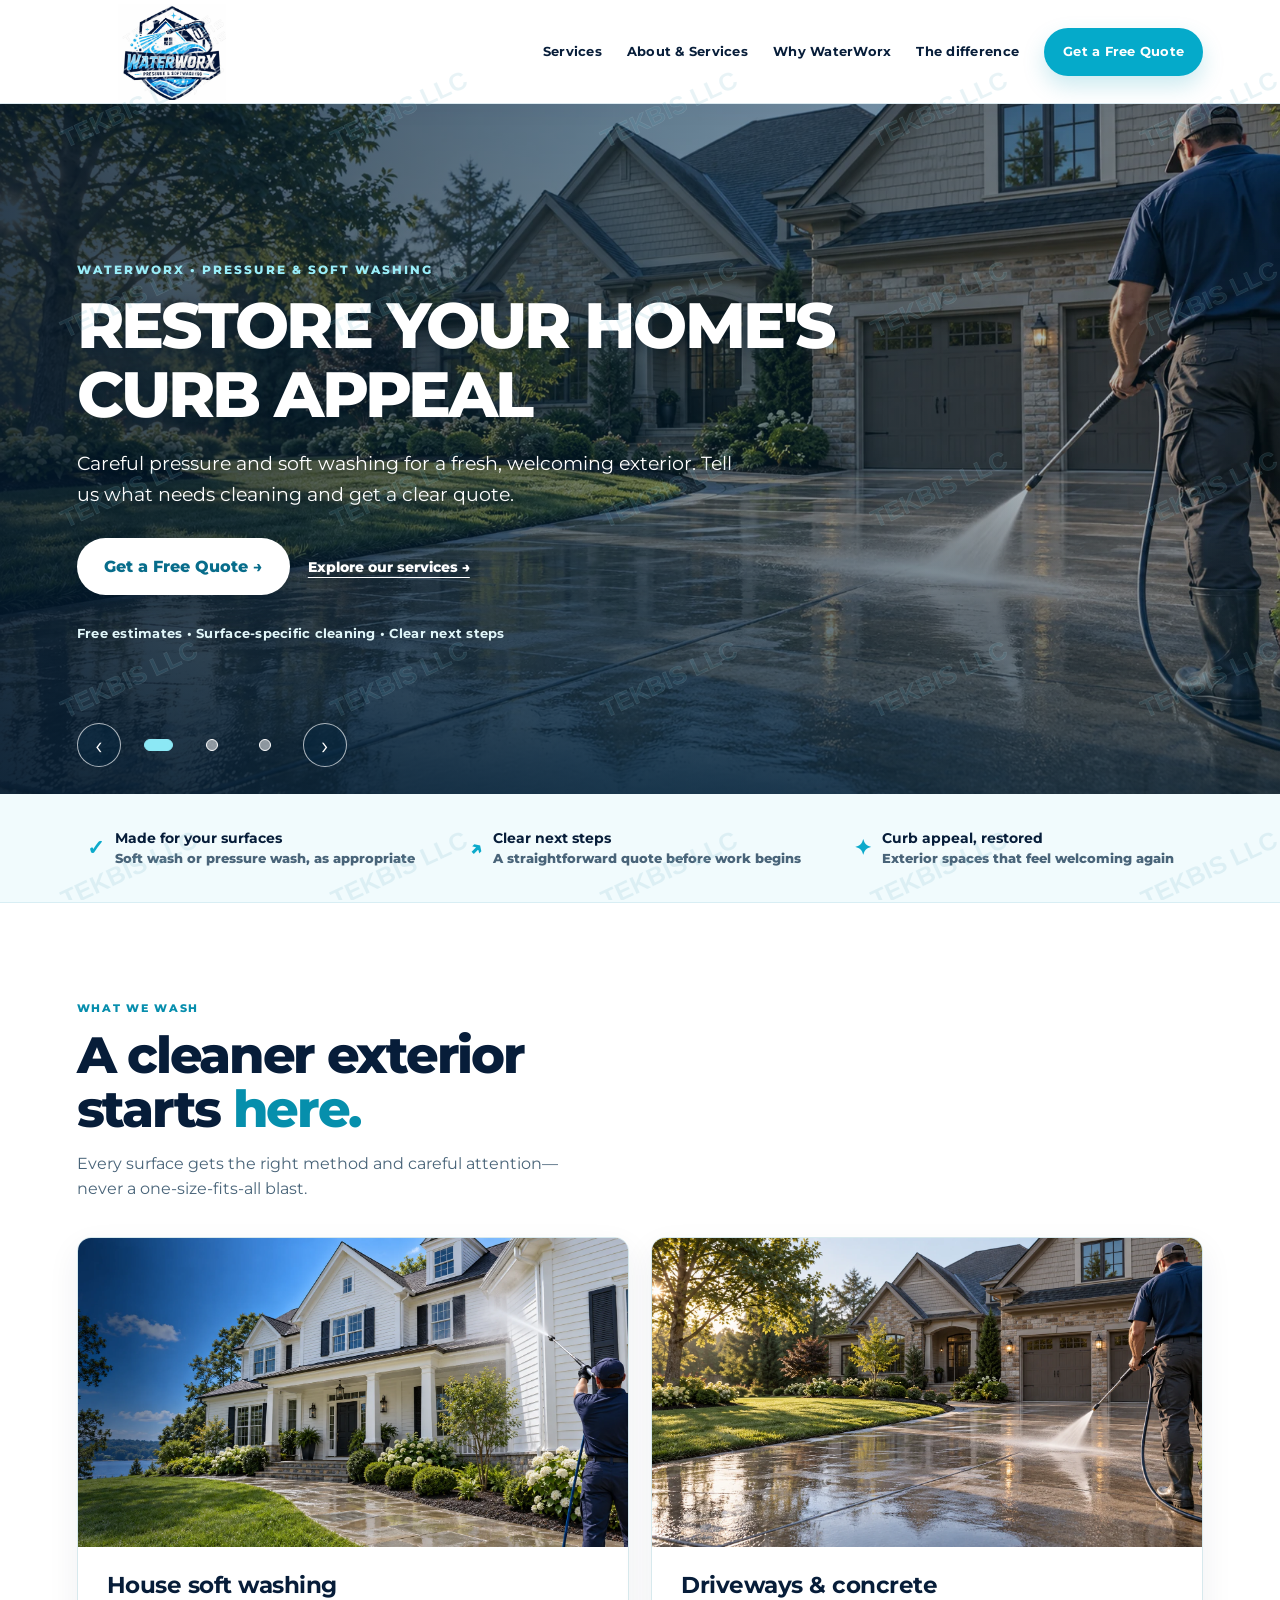
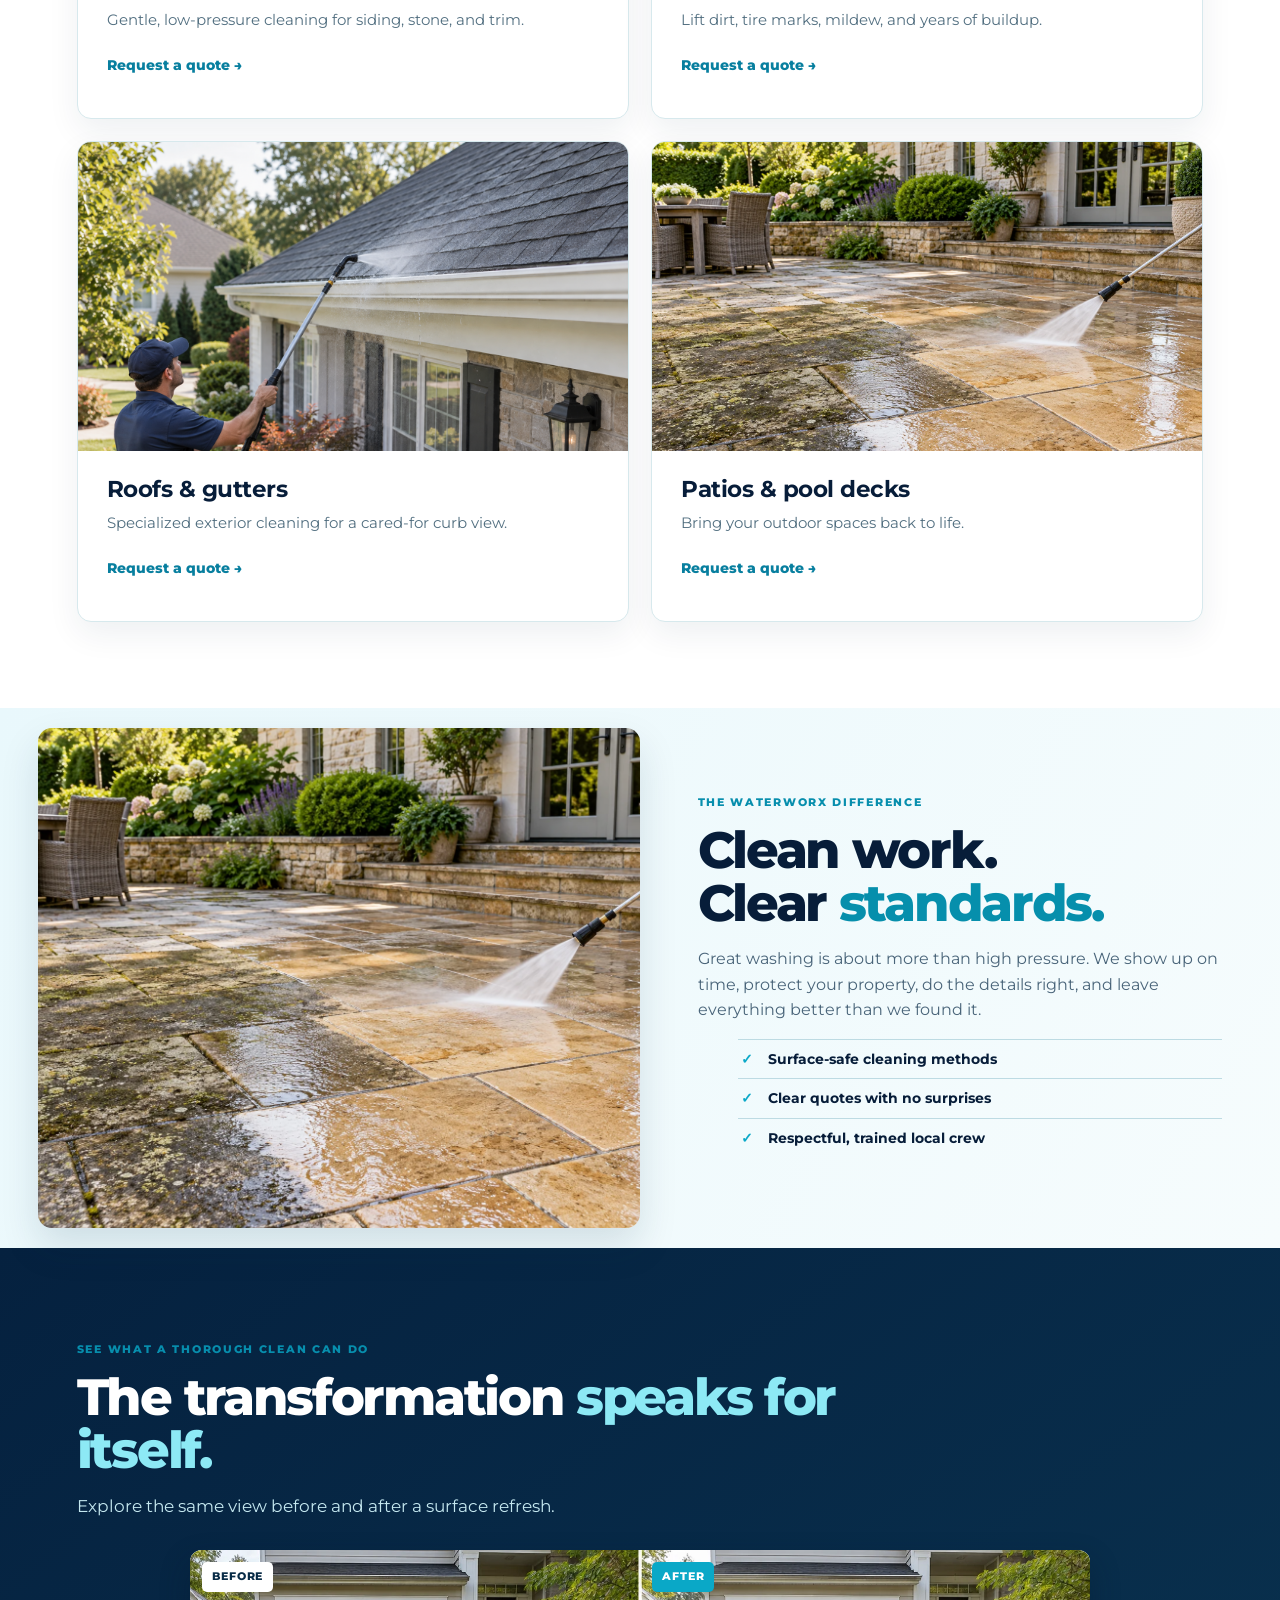
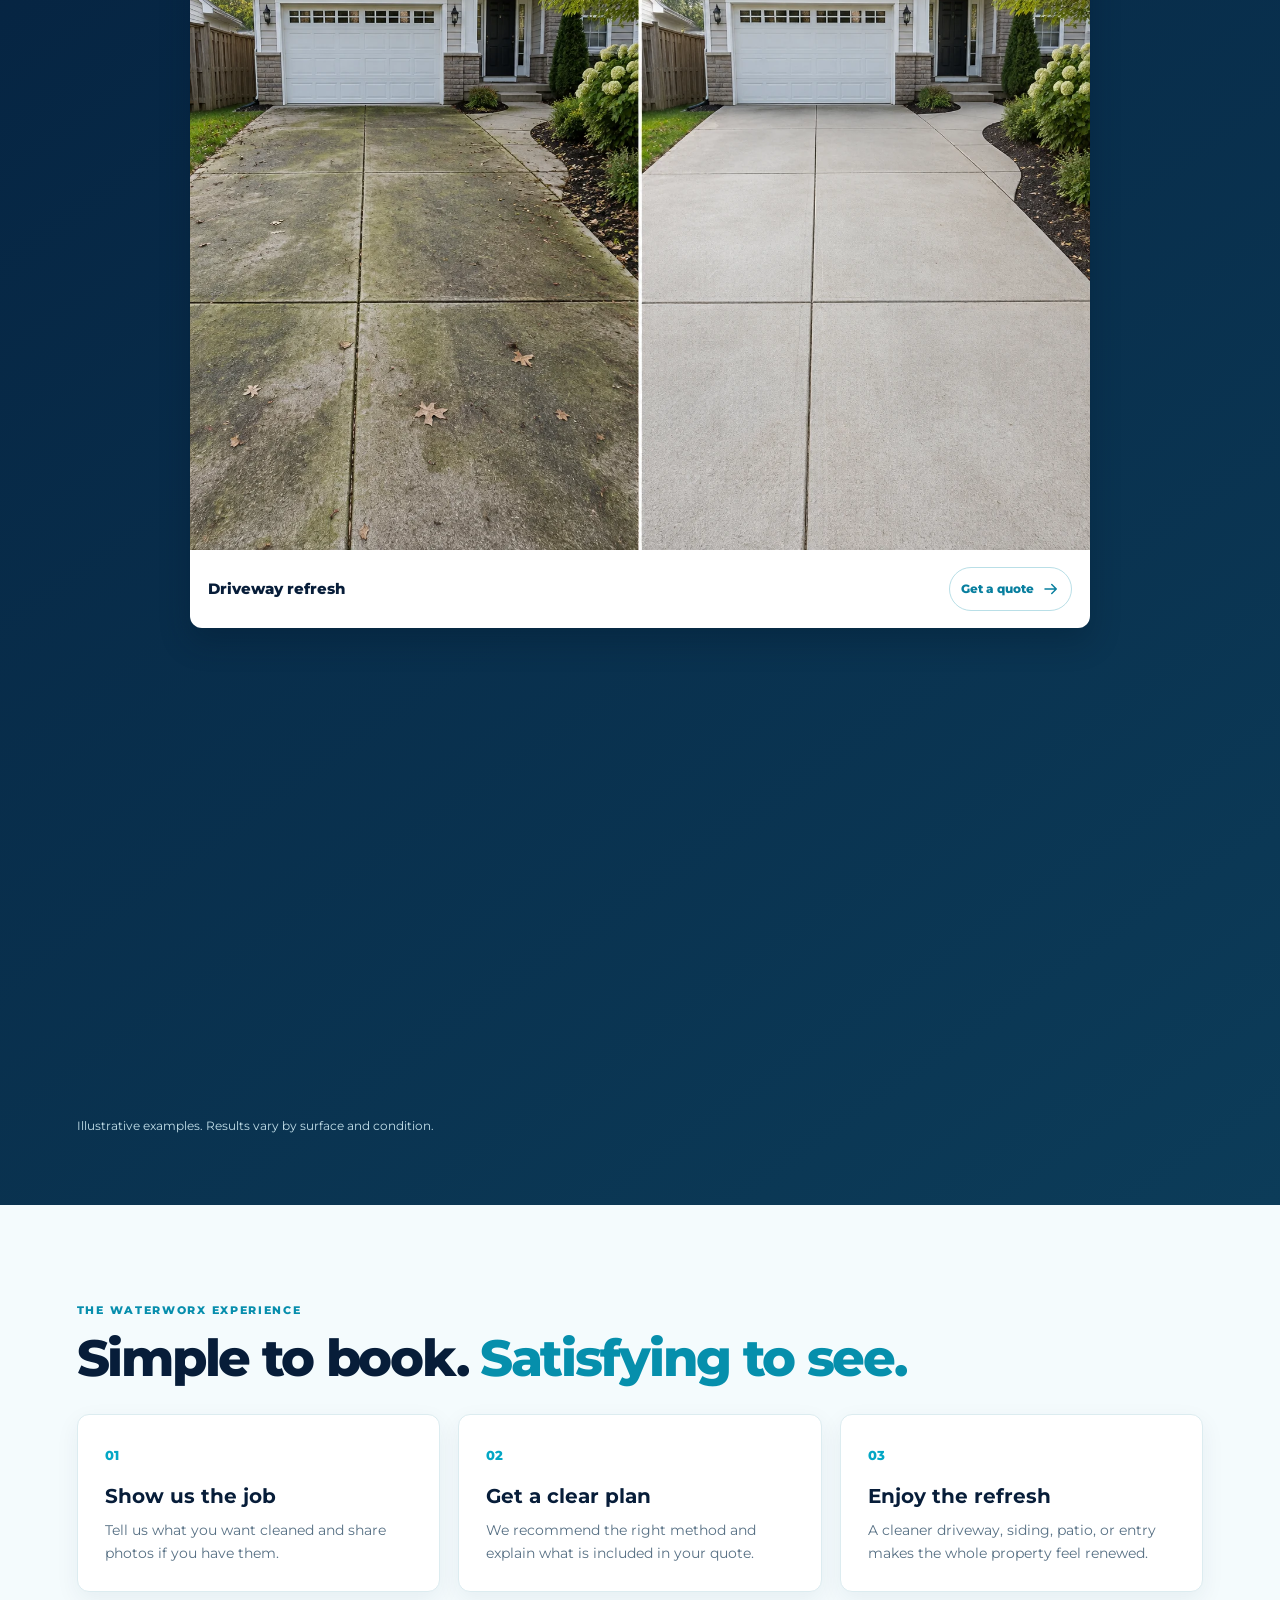
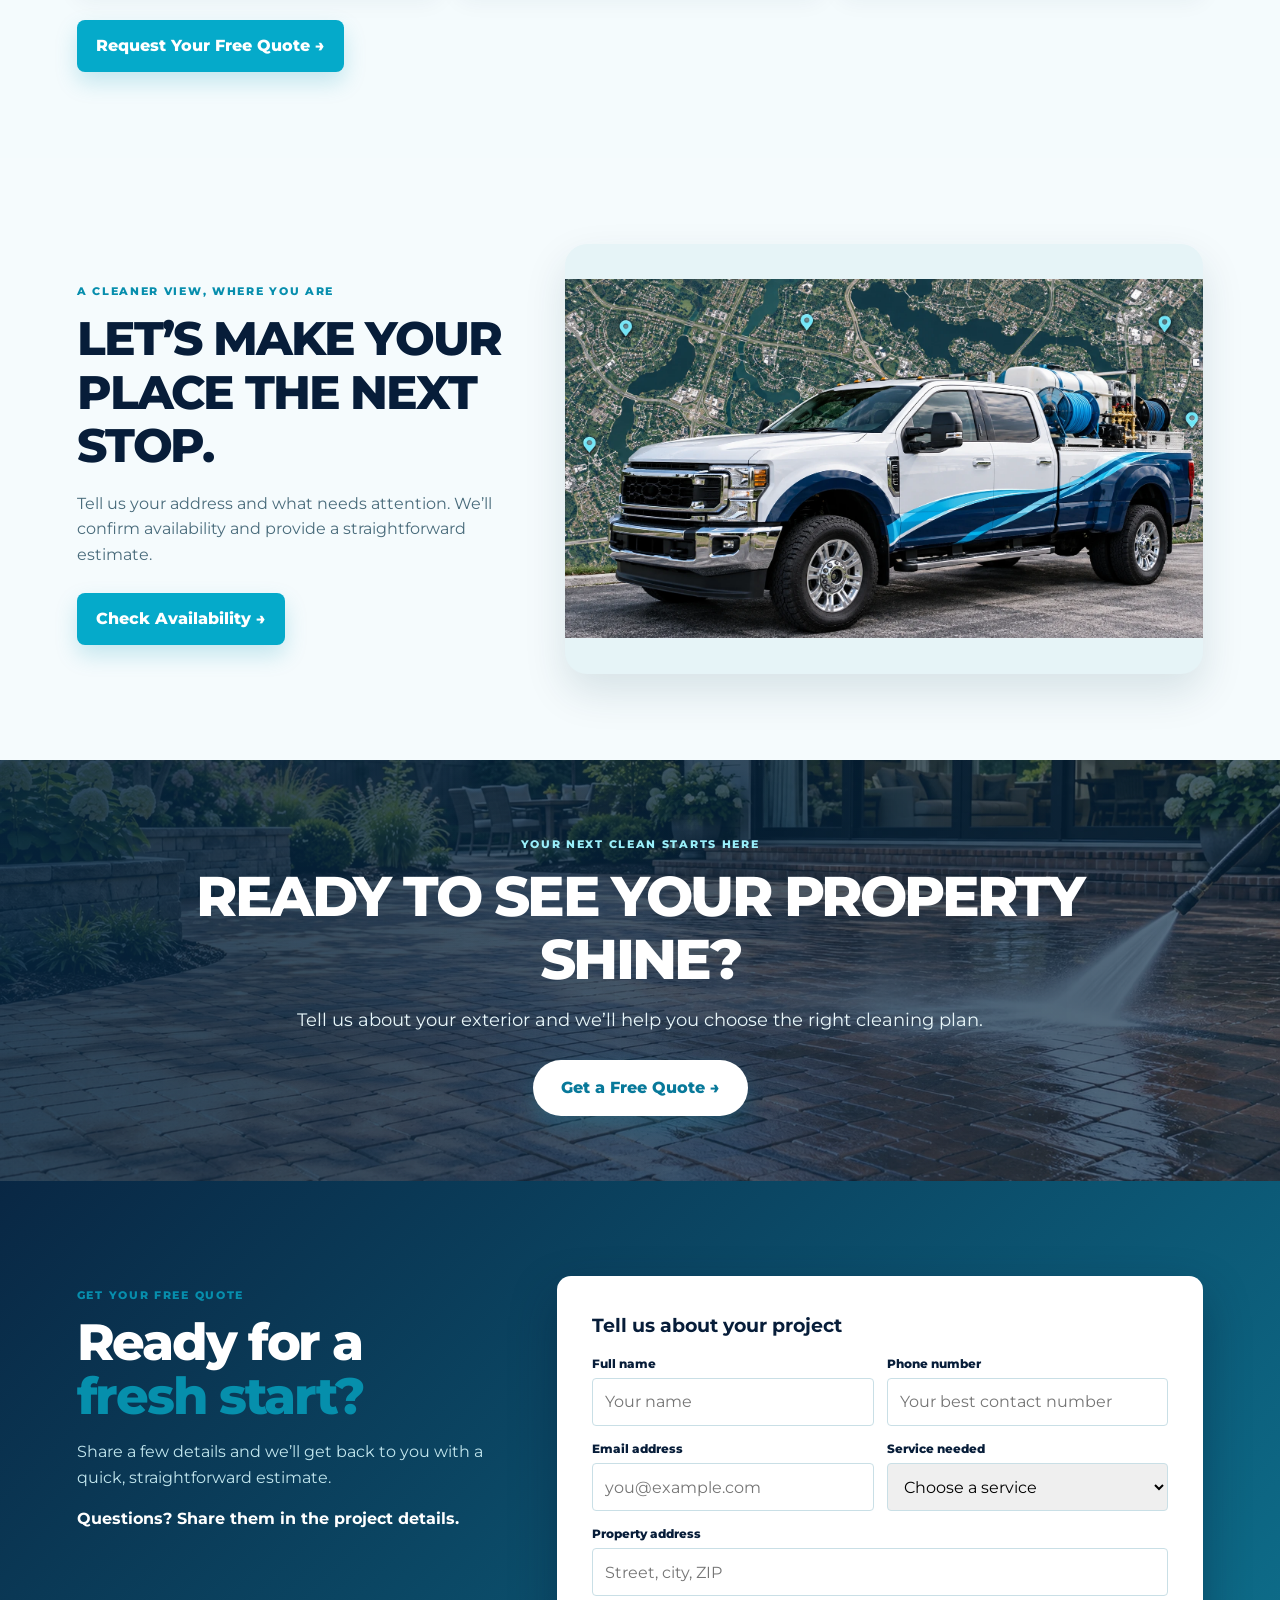
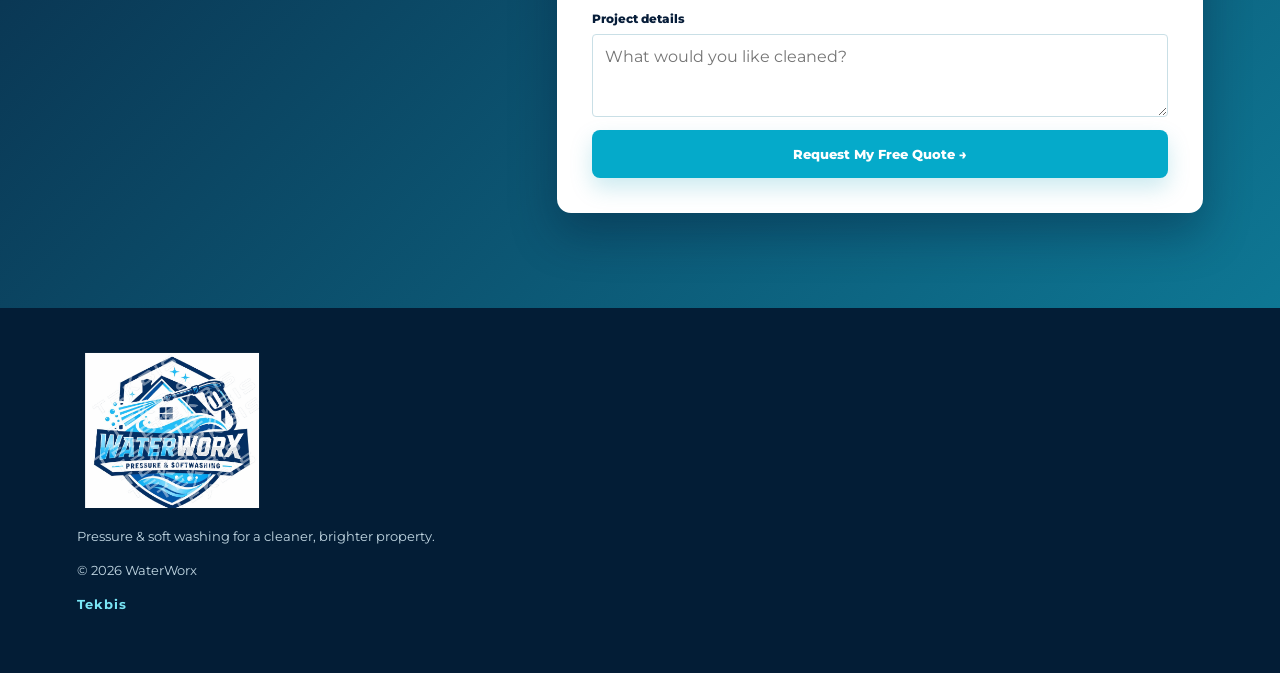
<file: index.html>
<!doctype html>
<html lang="en"><head><meta charset="utf-8"><meta name="viewport" content="width=device-width,initial-scale=1"><title>WaterWorx | Pressure &amp; Soft Washing</title><link rel="stylesheet" href="style.css"><link rel="stylesheet" href="comparison.css"><link rel="stylesheet" href="service-photos.css"><link rel="stylesheet" href="mobile.css"><link rel="icon" type="image/svg+xml" href="data:image/svg+xml,%3Csvg%20xmlns='http://www.w3.org/2000/svg'%20viewBox='0%200%2032%2032'%3E%3Crect%20width='32'%20height='32'%20rx='6'%20fill='%23061b3b'/%3E%3Ctext%20x='3'%20y='24'%20fill='%2320c6e4'%20font-family='Arial'%20font-weight='bold'%20font-size='23'%3EW%3C/text%3E%3C/svg%3E"><link rel="stylesheet" href="refresh.css"><link rel="stylesheet" href="slider-refresh.css"></head><body><nav><img src="waterworx-logo.jpeg" alt="WaterWorx Pressure &amp; Soft Washing" loading="eager" width="1327" height="1186"><button class="menu" type="button" aria-label="Open navigation" aria-expanded="false" aria-controls="site-nav">☰</button><div class="links" id="site-nav"><a href="#services">Services</a><a href="services.html">About &amp; Services</a><a href="#about">Why WaterWorx</a><a href="#results">The difference</a><a class="navbtn" href="#book">Get a Free Quote</a></div></nav><main><section class="hero hero-slider"><div class="hero-slides" aria-hidden="true"><div class="hero-slide active" style='background-image:url("hero-driveway.webp")'></div><div class="hero-slide" style='background-image:url("hero-house.webp")'></div><div class="hero-slide" style='background-image:url("hero-patio.webp")'></div></div><div class="herocopy"><p class="eyebrow">WATERWORX • PRESSURE &amp; SOFT WASHING</p><h1>RESTORE YOUR HOME'S CURB APPEAL</h1><p>Careful pressure and soft washing for a fresh, welcoming exterior. Tell us what needs cleaning and get a clear quote.</p><a class="btn" href="#book">Get a Free Quote <b>→</b></a><a class="call" href="#services">Explore our services →</a><div class="hero-points">Free estimates  •  Surface-specific cleaning  •  Clear next steps</div></div><div class="slider-controls" aria-label="Hero photo controls"><button class="slider-arrow" type="button" data-slide-direction="-1" aria-label="Previous photo">‹</button><div class="slider-dots" role="group" aria-label="Choose hero photo"><button class="slider-dot active" type="button" data-slide-index="0" aria-label="Show Driveway photo" aria-pressed="true"></button><button class="slider-dot" type="button" data-slide-index="1" aria-label="Show House wash photo" aria-pressed="false"></button><button class="slider-dot" type="button" data-slide-index="2" aria-label="Show Patio photo" aria-pressed="false"></button></div><button class="slider-arrow" type="button" data-slide-direction="1" aria-label="Next photo">›</button></div></section><section class="trust"><div class="reveal">✓ <span><b>Made for your surfaces</b>Soft wash or pressure wash, as appropriate</span></div><div class="reveal">↗ <span><b>Clear next steps</b>A straightforward quote before work begins</span></div><div class="reveal">✦ <span><b>Curb appeal, restored</b>Exterior spaces that feel welcoming again</span></div></section><section id="services" class="section"><p class="eyebrow">WHAT WE WASH</p><h2>A cleaner exterior<br>starts <em>here.</em></h2><p class="intro">Every surface gets the right method and careful attention—never a one-size-fits-all blast.</p><div class="cards"><article class="service-card reveal"><div class="service-card-media"><img src="hero-house.webp" alt="Home exterior being gently washed from a distance" loading="lazy"></div><div class="service-card-content"><h3>House soft washing</h3><p>Gentle, low-pressure cleaning for siding, stone, and trim.</p><a href="#book">Request a quote →</a></div></article><article class="service-card reveal"><div class="service-card-media"><img src="hero-driveway.webp" alt="Driveway being professionally cleaned" loading="lazy"></div><div class="service-card-content"><h3>Driveways &amp; concrete</h3><p>Lift dirt, tire marks, mildew, and years of buildup.</p><a href="#book">Request a quote →</a></div></article><article class="service-card reveal"><div class="service-card-media"><img src="service-roof-gutters.png" alt="Roof and gutters being cleaned" loading="lazy"></div><div class="service-card-content"><h3>Roofs &amp; gutters</h3><p>Specialized exterior cleaning for a cared-for curb view.</p><a href="#book">Request a quote →</a></div></article><article class="service-card reveal"><div class="service-card-media"><img src="about-patio.webp" alt="Stone patio in the process of cleaning" loading="lazy"></div><div class="service-card-content"><h3>Patios &amp; pool decks</h3><p>Bring your outdoor spaces back to life.</p><a href="#book">Request a quote →</a></div></article></div></section><section id="about" class="about"><div class="aboutpic"><img src="about-patio.webp" alt="Wide view of a stone patio being cleaned, with the operator out of frame" loading="lazy"></div><div class="reveal"><p class="eyebrow">THE WATERWORX DIFFERENCE</p><h2>Clean work.<br>Clear <em>standards.</em></h2><p>Great washing is about more than high pressure. We show up on time, protect your property, do the details right, and leave everything better than we found it.</p><ul><li>Surface-safe cleaning methods</li><li>Clear quotes with no surprises</li><li>Respectful, trained local crew</li></ul></div></section><section class="results gallery-section" id="results"><div class="results-heading reveal"><p class="eyebrow">SEE WHAT A THOROUGH CLEAN CAN DO</p><h2>The transformation <em>speaks for itself.</em></h2><p class="gallery-intro">Explore the same view before and after a surface refresh.</p></div><div class="comparison-grid"><figure class="comparison-card reveal"><div class="comparison-image"><a href="driveway-comparison.webp" target="_blank" rel="noopener" title="Open the full comparison image"><img src="driveway-comparison.webp" alt="Illustrative matched comparison of a stained driveway before and after cleaning" loading="lazy" width="1536" height="1024"></a><span class="tag before-tag">Before</span><span class="tag after-tag">After</span></div><figcaption>Driveway refresh<a href="#book">Get a quote<svg viewbox="0 0 24 24" width="18" height="18" aria-hidden="true" focusable="false"><path d="M4 12h15m-6-6 6 6-6 6" fill="none" stroke="currentColor" stroke-width="2" stroke-linecap="round" stroke-linejoin="round"></path></svg></a></figcaption></figure><figure class="comparison-card reveal"><div class="comparison-image"><a href="house-comparison.webp" target="_blank" rel="noopener" title="Open the full comparison image"><img src="house-comparison.webp" alt="Illustrative matched comparison of a house exterior before and after soft washing" loading="lazy" width="1536" height="1024"></a><span class="tag before-tag">Before</span><span class="tag after-tag">After</span></div><figcaption>House soft wash<a href="#book">Get a quote<svg viewbox="0 0 24 24" width="18" height="18" aria-hidden="true" focusable="false"><path d="M4 12h15m-6-6 6 6-6 6" fill="none" stroke="currentColor" stroke-width="2" stroke-linecap="round" stroke-linejoin="round"></path></svg></a></figcaption></figure><figure class="comparison-card reveal"><div class="comparison-image"><a href="patio-comparison.webp" target="_blank" rel="noopener" title="Open the full comparison image"><img src="patio-comparison.webp" alt="Illustrative matched comparison of a patio before and after cleaning" loading="lazy" width="1536" height="1024"></a><span class="tag before-tag">Before</span><span class="tag after-tag">After</span></div><figcaption>Patio renewal<a href="#book">Get a quote<svg viewbox="0 0 24 24" width="18" height="18" aria-hidden="true" focusable="false"><path d="M4 12h15m-6-6 6 6-6 6" fill="none" stroke="currentColor" stroke-width="2" stroke-linecap="round" stroke-linejoin="round"></path></svg></a></figcaption></figure></div><p class="gallery-note">Illustrative examples. Results vary by surface and condition.</p></section><section class="section promise-section"><p class="eyebrow">THE WATERWORX EXPERIENCE</p><h2 class="reveal">Simple to book. <em>Satisfying to see.</em></h2><div class="promise-grid"><article class="reveal"><span>01</span><h3>Show us the job</h3><p>Tell us what you want cleaned and share photos if you have them.</p></article><article class="reveal"><span>02</span><h3>Get a clear plan</h3><p>We recommend the right method and explain what is included in your quote.</p></article><article class="reveal"><span>03</span><h3>Enjoy the refresh</h3><p>A cleaner driveway, siding, patio, or entry makes the whole property feel renewed.</p></article></div><a class="btn" href="#book">Request Your Free Quote →</a></section><section class="service-visual section" aria-labelledby="service-visual-title"><div class="service-visual-copy reveal"><p class="eyebrow">A CLEANER VIEW, WHERE YOU ARE</p><h2 id="service-visual-title">LET’S MAKE YOUR PLACE THE NEXT STOP.</h2><p>Tell us your address and what needs attention. We’ll confirm availability and provide a straightforward estimate.</p><a class="btn" href="#book">Check Availability →</a></div><div class="service-art reveal"><img src="truck-map.webp" alt="Illustrative pressure washing work truck against a road map" loading="lazy" width="1672" height="941"></div></section><section class="photo-cta reveal" aria-labelledby="photo-cta-title"><div><p class="eyebrow">YOUR NEXT CLEAN STARTS HERE</p><h2 id="photo-cta-title">READY TO SEE YOUR PROPERTY SHINE?</h2><p>Tell us about your exterior and we’ll help you choose the right cleaning plan.</p><a class="btn" href="#book">Get a Free Quote →</a></div></section><section id="book" class="book"><div class="reveal"><p class="eyebrow">GET YOUR FREE QUOTE</p><h2>Ready for a<br><em>fresh start?</em></h2><p>Share a few details and we’ll get back to you with a quick, straightforward estimate.</p><strong>Questions? Share them in the project details.</strong></div><form id="quote" name="waterworx-quote" method="POST" action="/thanks.html" data-netlify="true" netlify-honeypot="bot-field" class="reveal"><input type="hidden" name="form-name" value="waterworx-quote"><div class="honeypot" aria-hidden="true"><label>Leave blank<input name="bot-field" tabindex="-1" autocomplete="off"></label></div><h3>Tell us about your project</h3><label>Full name<input name="name" autocomplete="name" required placeholder="Your name"></label><label>Phone number<input name="phone" autocomplete="tel" inputmode="tel" required type="tel" placeholder="Your best contact number"></label><label>Email address<input name="email" autocomplete="email" inputmode="email" required type="email" placeholder="you@example.com"></label><label>Service needed<select name="service" required><option value="">Choose a service</option><option>House soft washing</option><option>Driveway &amp; concrete</option><option>Roof &amp; gutters</option><option>Patio / pool deck</option></select></label><label>Property address<input name="address" autocomplete="street-address" required placeholder="Street, city, ZIP"></label><label>Project details <textarea name="details" rows="3" placeholder="What would you like cleaned?"></textarea></label><button class="btn" type="submit">Request My Free Quote →</button><p class="success" role="status" aria-live="polite">Thanks! Your request is ready to send.</p></form></section></main><footer><img src="waterworx-logo.jpeg" alt="WaterWorx"><p>Pressure &amp; soft washing for a cleaner, brighter property.</p><p>© 2026 WaterWorx</p><p class="tekbis-credit">Tekbis</p></footer><script src="site.js" defer></script></body></html>
</file>
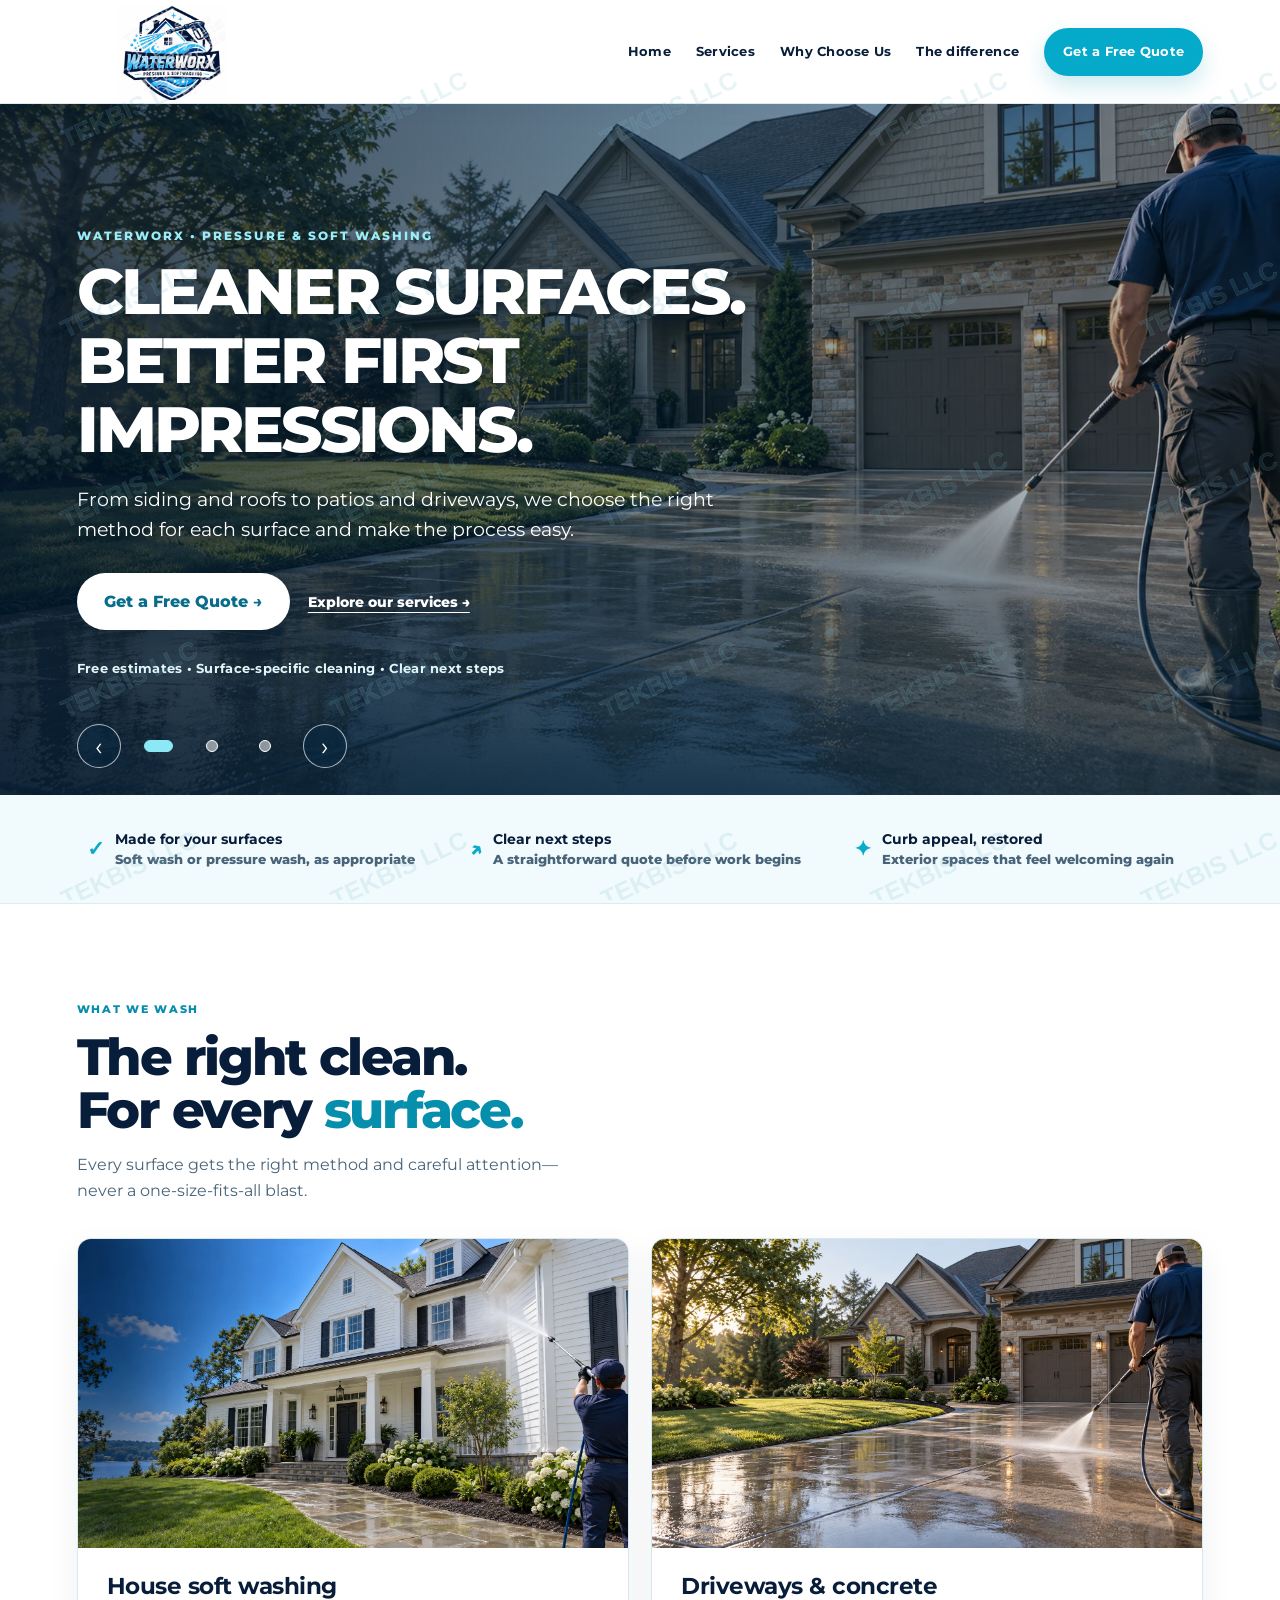
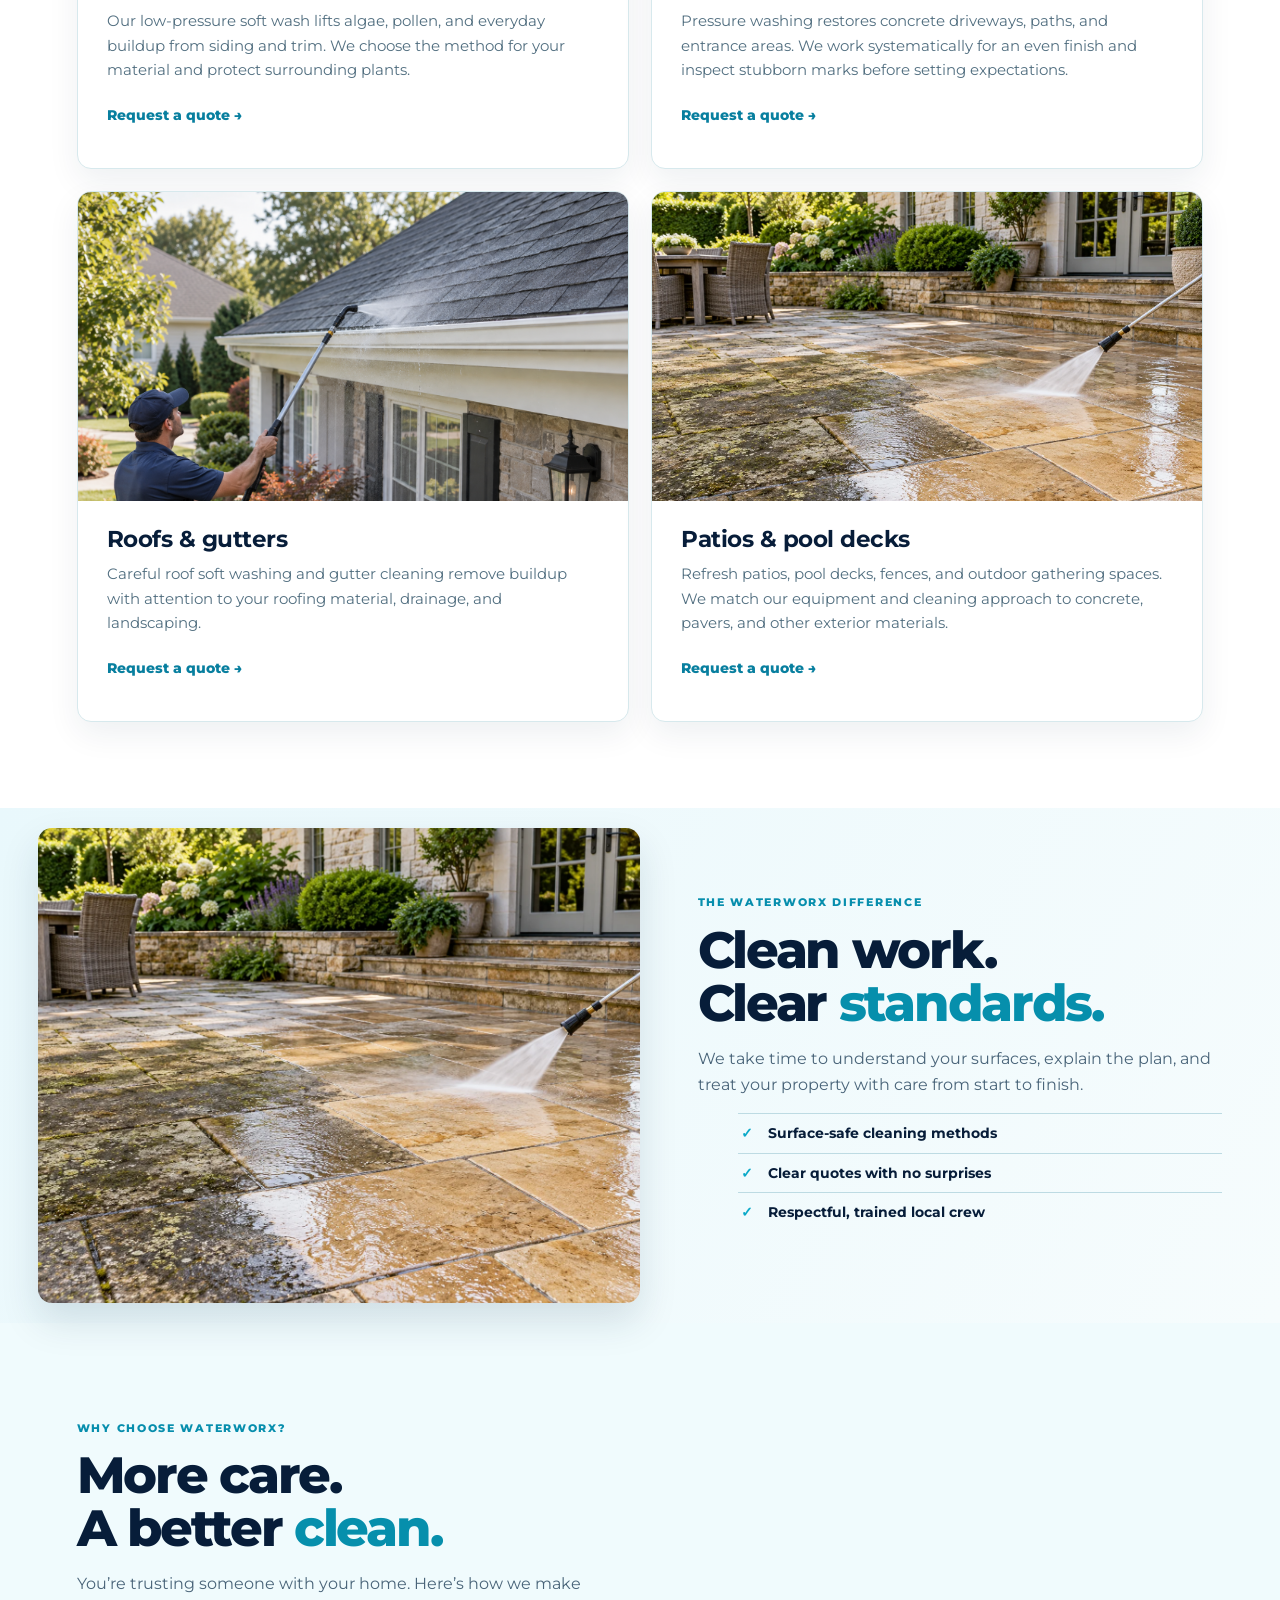
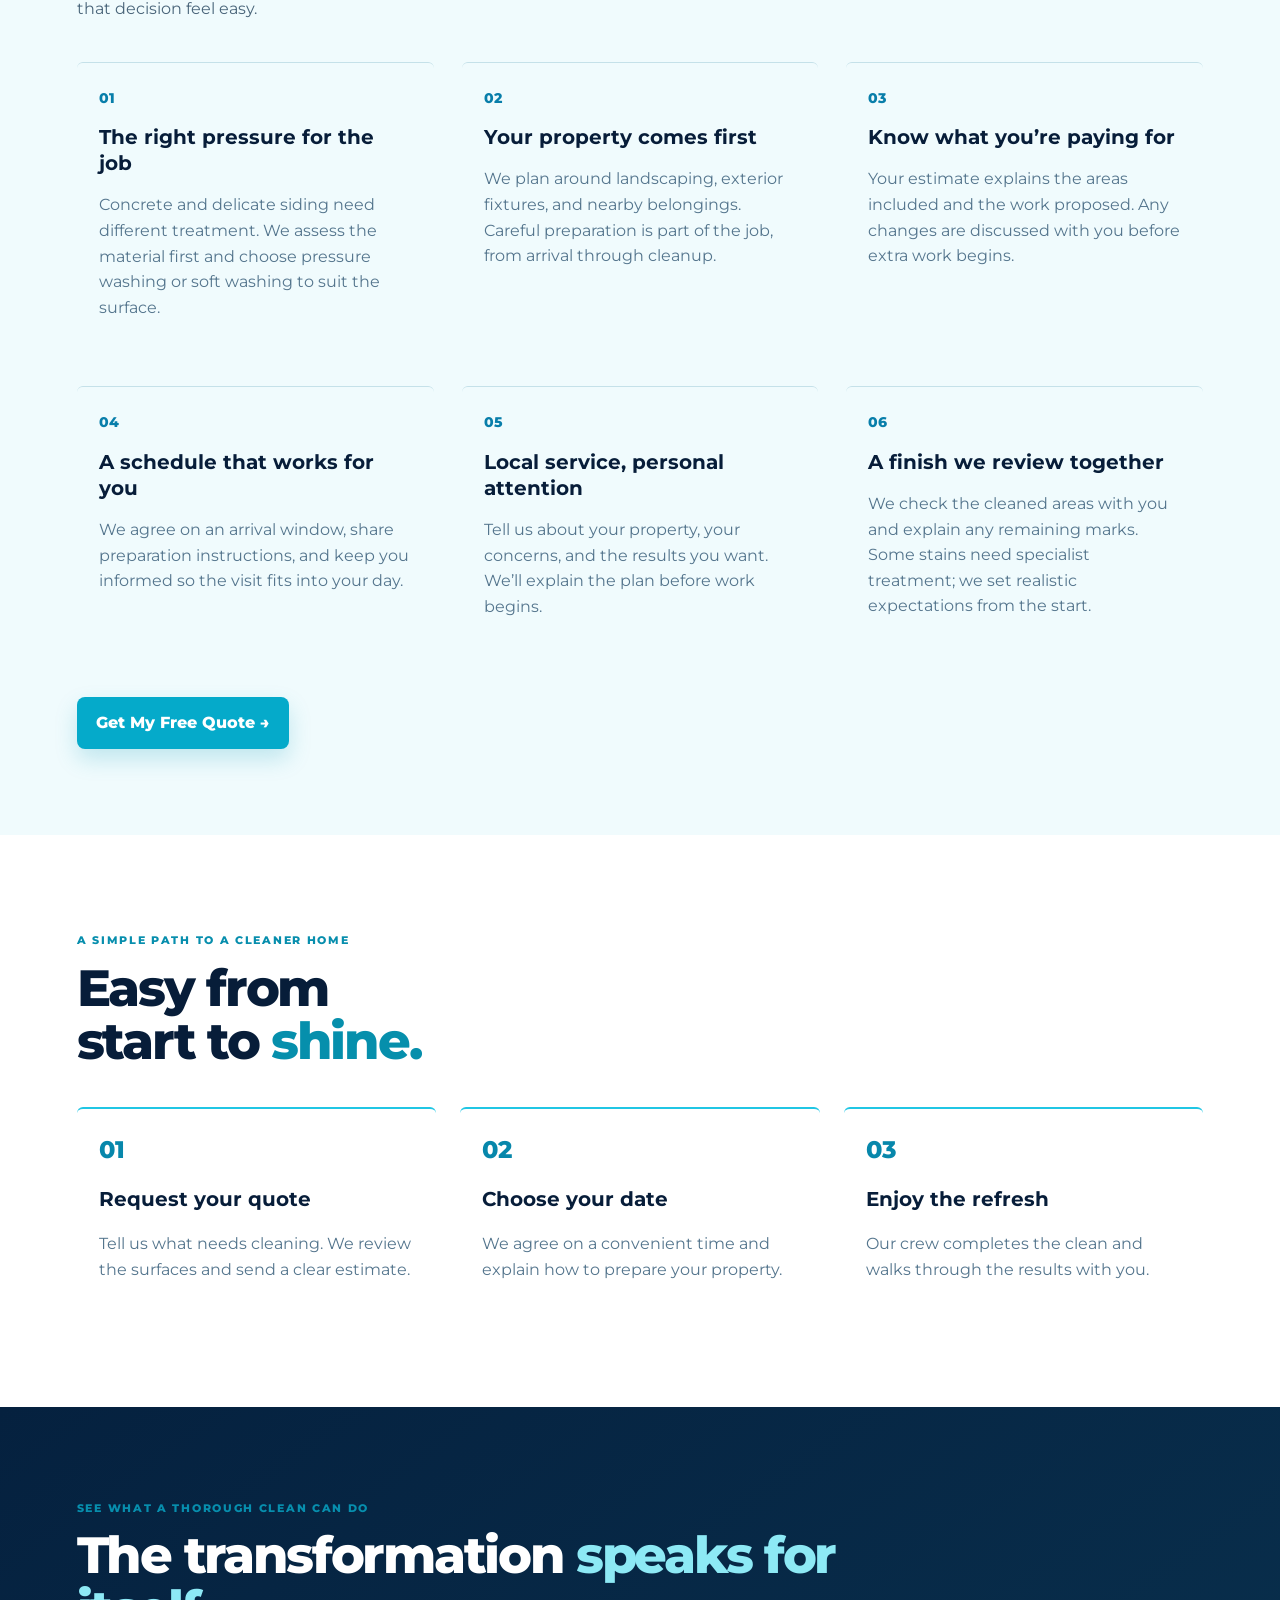
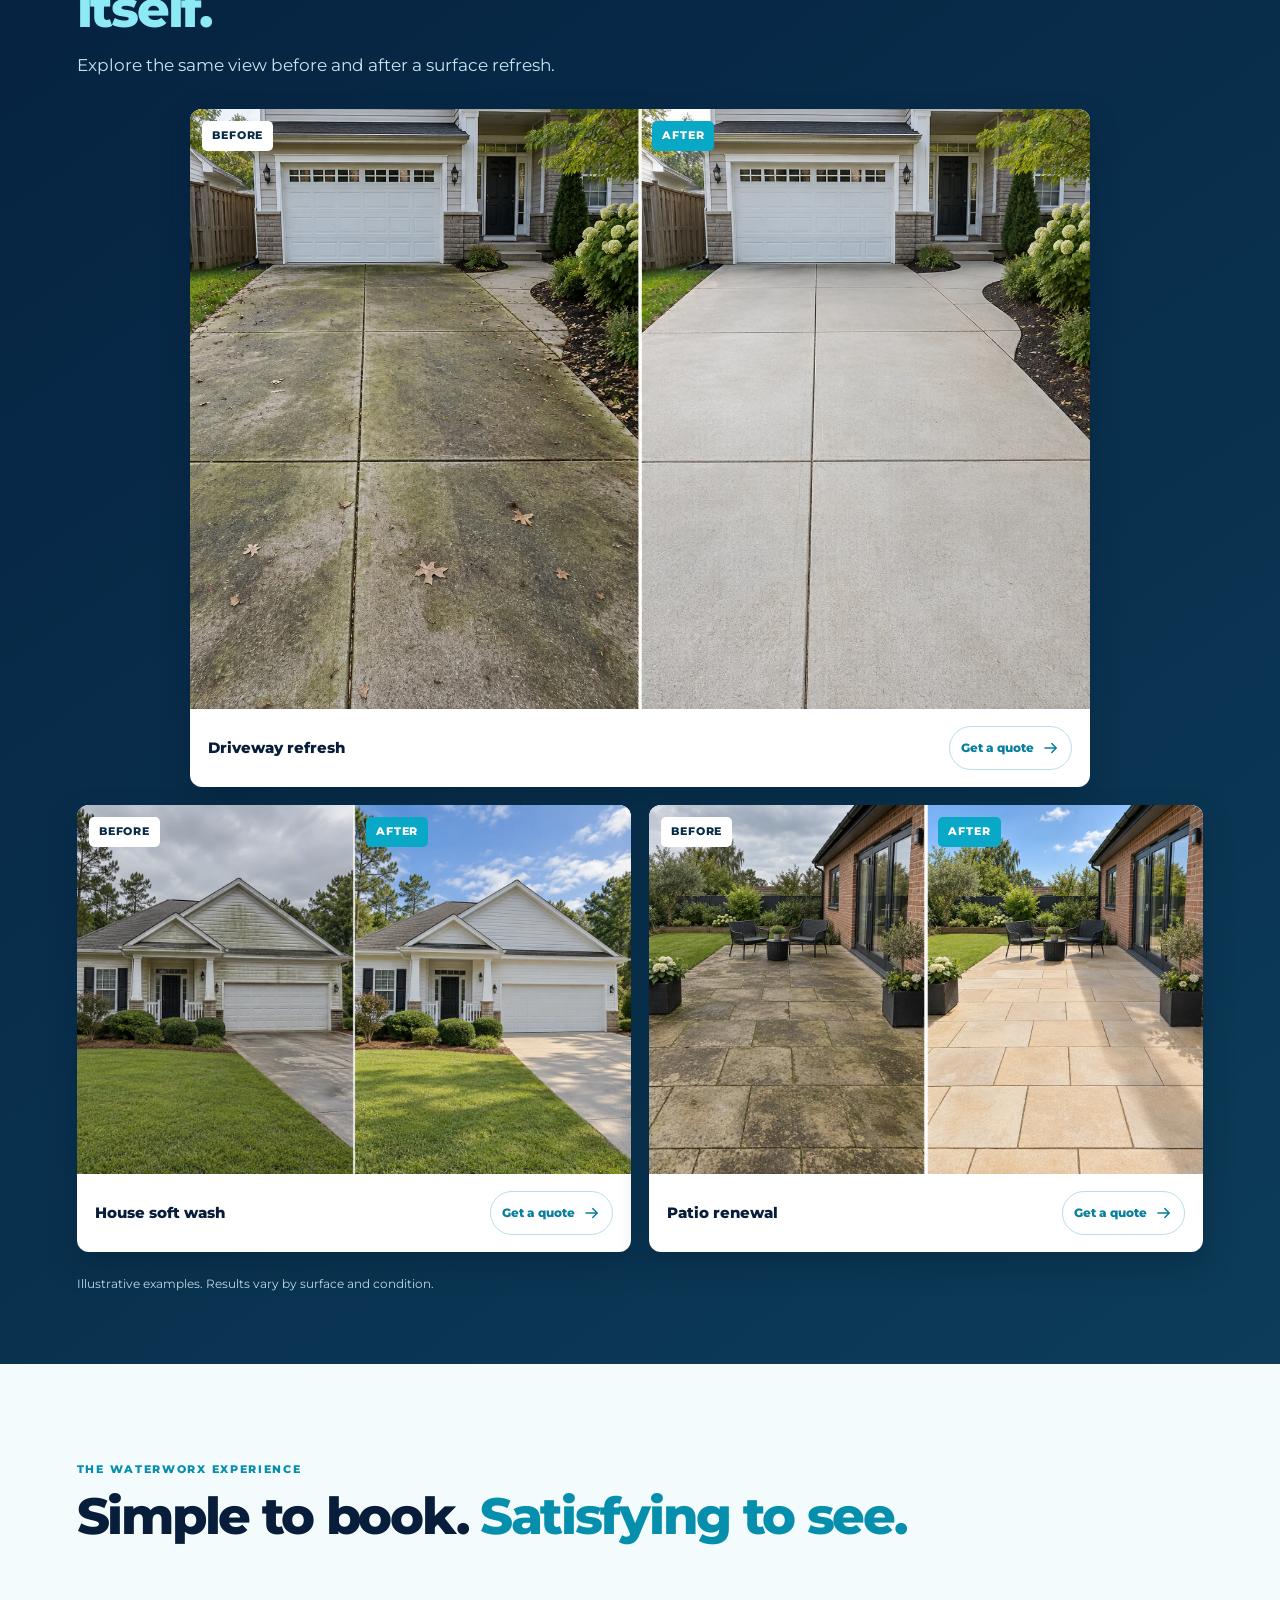
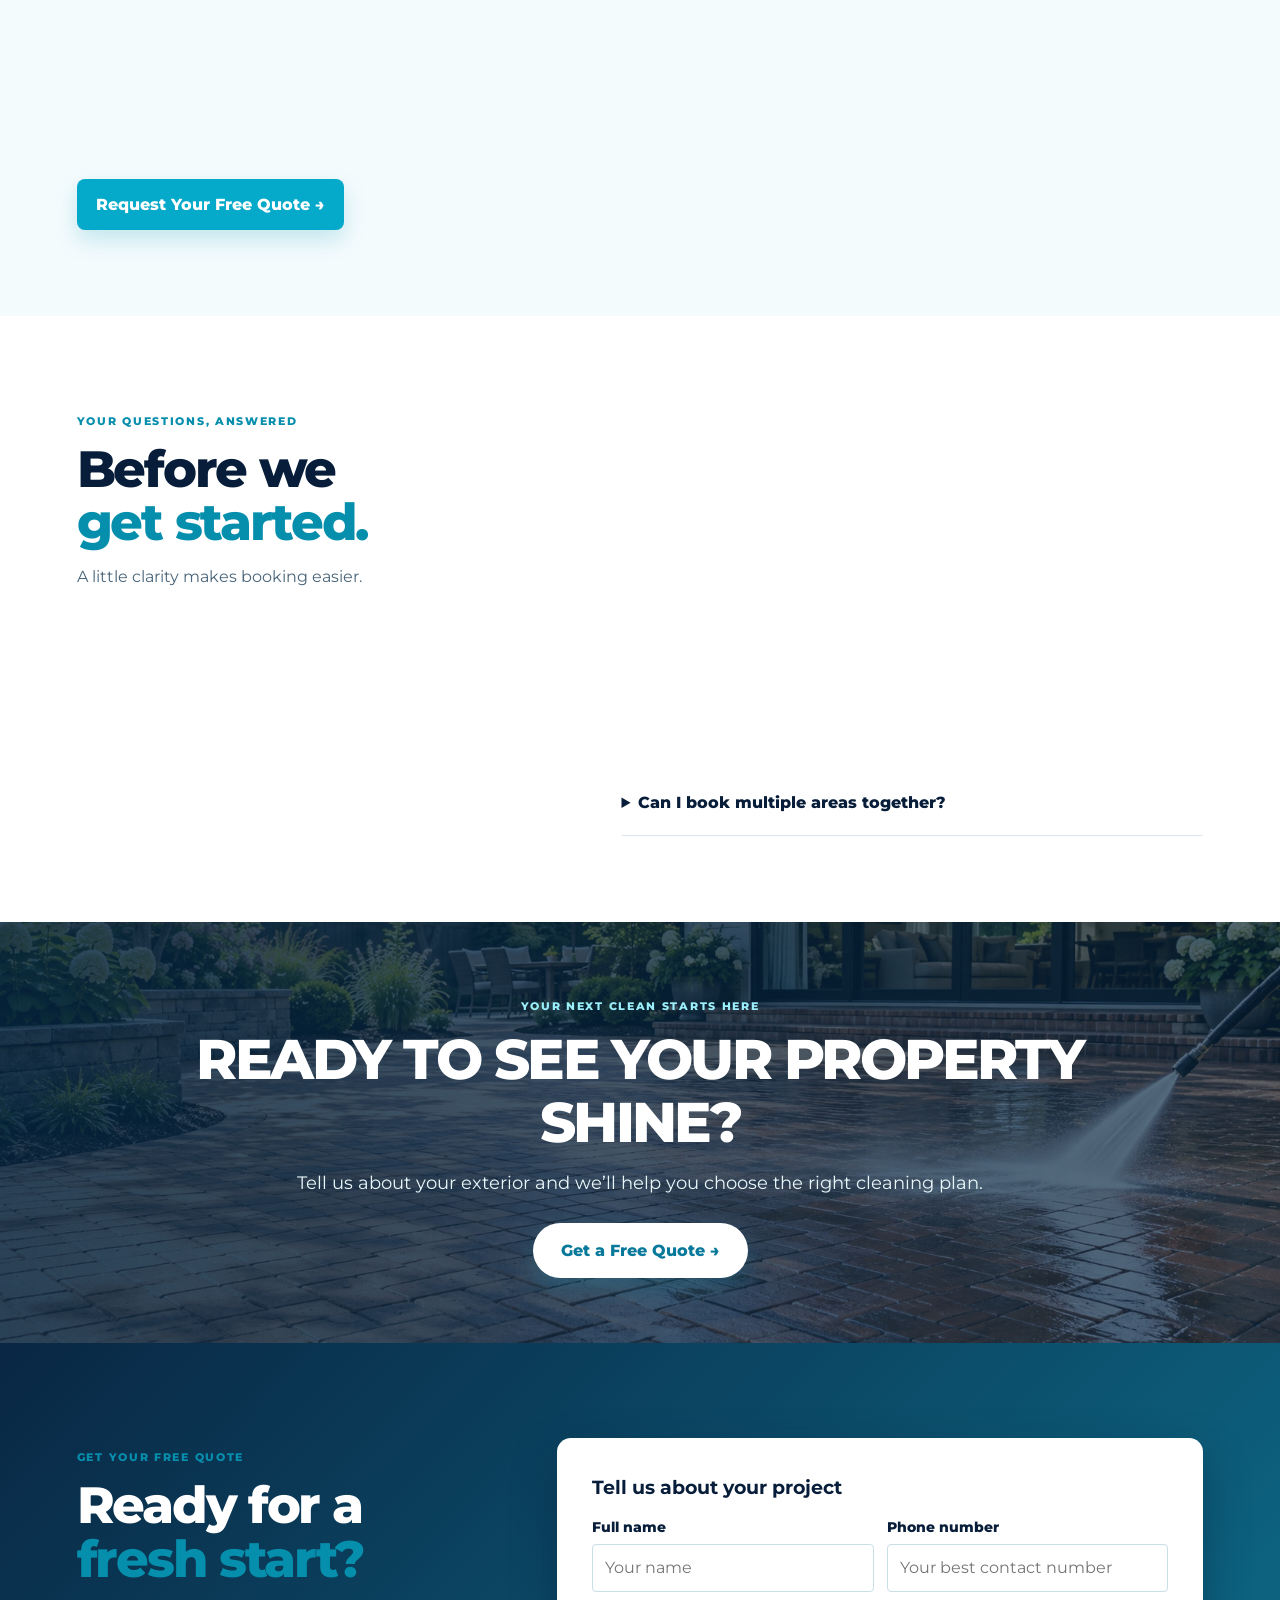
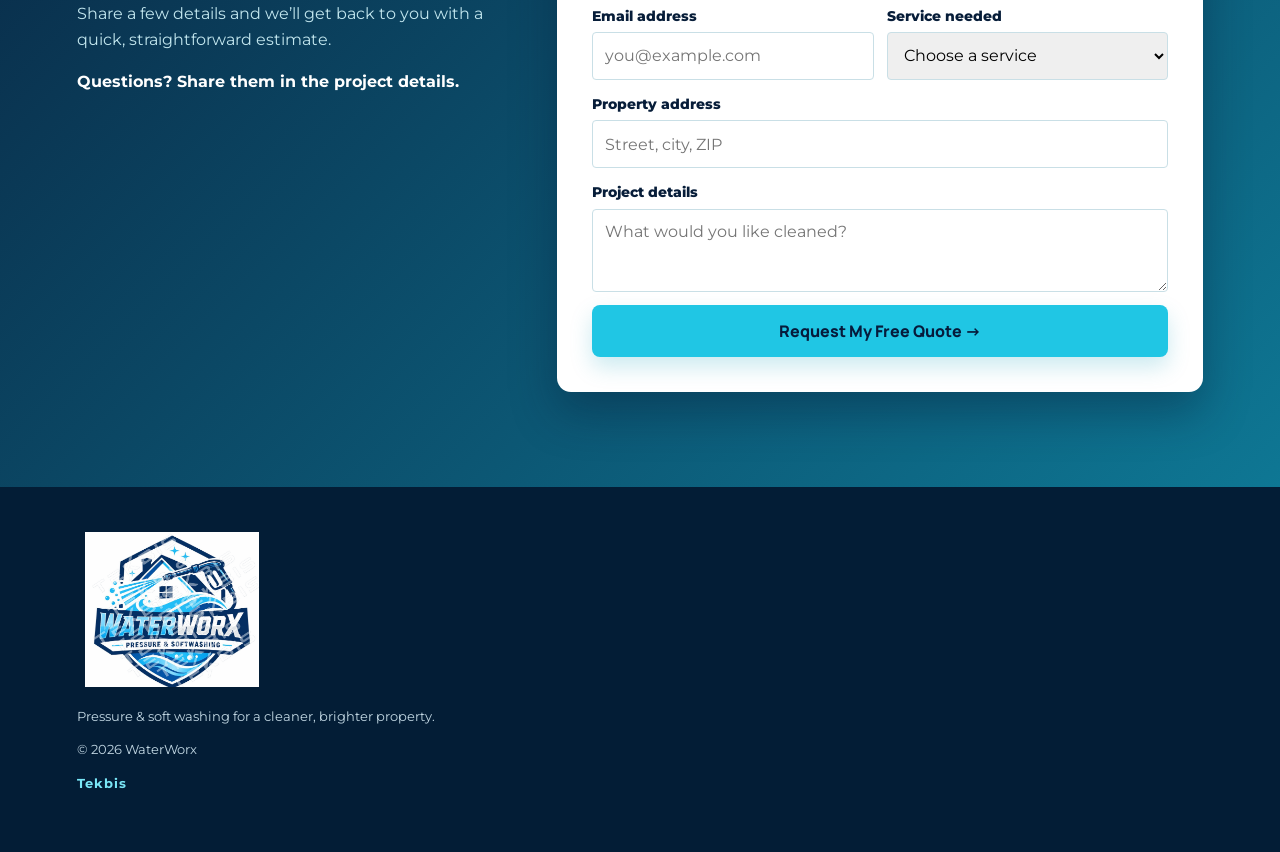
<file: services.html>
<!doctype html>
<html lang="en"><head><meta charset="utf-8"><meta name="viewport" content="width=device-width,initial-scale=1"><title>About &amp; Services | WaterWorx Pressure Washing</title><link rel="stylesheet" href="style.css"><link rel="stylesheet" href="comparison.css"><link rel="stylesheet" href="services.css"><link rel="stylesheet" href="service-photos.css"><link rel="stylesheet" href="mobile.css"><link rel="icon" type="image/svg+xml" href="data:image/svg+xml,%3Csvg%20xmlns='http://www.w3.org/2000/svg'%20viewBox='0%200%2032%2032'%3E%3Crect%20width='32'%20height='32'%20rx='6'%20fill='%23061b3b'/%3E%3Ctext%20x='3'%20y='24'%20fill='%2320c6e4'%20font-family='Arial'%20font-weight='bold'%20font-size='23'%3EW%3C/text%3E%3C/svg%3E"><link rel="stylesheet" href="refresh.css"><link rel="stylesheet" href="slider-refresh.css"></head><body><nav><img src="waterworx-logo.jpeg" alt="WaterWorx Pressure &amp; Soft Washing" loading="eager" width="1327" height="1186"><button class="menu" type="button" aria-label="Open navigation" aria-expanded="false" aria-controls="site-nav">☰</button><div class="links" id="site-nav"><a href="index.html">Home</a><a href="#services">Services</a><a href="#why-choose">Why Choose Us</a><a href="index.html#results">The difference</a><a class="navbtn" href="#book">Get a Free Quote</a></div></nav><main><section class="hero hero-slider"><div class="hero-slides" aria-hidden="true"><div class="hero-slide active" style='background-image:url("hero-driveway.webp")'></div><div class="hero-slide" style='background-image:url("hero-house.webp")'></div><div class="hero-slide" style='background-image:url("hero-patio.webp")'></div></div><div class="herocopy"><p class="eyebrow">WATERWORX • PRESSURE &amp; SOFT WASHING</p><h1>CLEANER SURFACES. BETTER FIRST IMPRESSIONS.</h1><p>From siding and roofs to patios and driveways, we choose the right method for each surface and make the process easy.</p><a class="btn" href="#book">Get a Free Quote <b>→</b></a><a class="call" href="#services">Explore our services →</a><div class="hero-points">Free estimates  •  Surface-specific cleaning  •  Clear next steps</div></div><div class="slider-controls" aria-label="Hero photo controls"><button class="slider-arrow" type="button" data-slide-direction="-1" aria-label="Previous photo">‹</button><div class="slider-dots" role="group" aria-label="Choose hero photo"><button class="slider-dot active" type="button" data-slide-index="0" aria-label="Show Driveway photo" aria-pressed="true"></button><button class="slider-dot" type="button" data-slide-index="1" aria-label="Show House wash photo" aria-pressed="false"></button><button class="slider-dot" type="button" data-slide-index="2" aria-label="Show Patio photo" aria-pressed="false"></button></div><button class="slider-arrow" type="button" data-slide-direction="1" aria-label="Next photo">›</button></div></section><section class="trust"><div class="reveal">✓ <span><b>Made for your surfaces</b>Soft wash or pressure wash, as appropriate</span></div><div class="reveal">↗ <span><b>Clear next steps</b>A straightforward quote before work begins</span></div><div class="reveal">✦ <span><b>Curb appeal, restored</b>Exterior spaces that feel welcoming again</span></div></section><section id="services" class="section"><p class="eyebrow">WHAT WE WASH</p><h2>The right clean.<br>For every <em>surface.</em></h2><p class="intro">Every surface gets the right method and careful attention—never a one-size-fits-all blast.</p><div class="cards"><article class="service-card reveal"><div class="service-card-media"><img src="hero-house.webp" alt="Home exterior being gently washed from a distance" loading="lazy"></div><div class="service-card-content"><h3>House soft washing</h3><p>Our low-pressure soft wash lifts algae, pollen, and everyday buildup from siding and trim. We choose the method for your material and protect surrounding plants.</p><a href="#book">Request a quote →</a></div></article><article class="service-card reveal"><div class="service-card-media"><img src="hero-driveway.webp" alt="Driveway being professionally cleaned" loading="lazy"></div><div class="service-card-content"><h3>Driveways &amp; concrete</h3><p>Pressure washing restores concrete driveways, paths, and entrance areas. We work systematically for an even finish and inspect stubborn marks before setting expectations.</p><a href="#book">Request a quote →</a></div></article><article class="service-card reveal"><div class="service-card-media"><img src="service-roof-gutters.png" alt="Roof and gutters being cleaned" loading="lazy"></div><div class="service-card-content"><h3>Roofs &amp; gutters</h3><p>Careful roof soft washing and gutter cleaning remove buildup with attention to your roofing material, drainage, and landscaping.</p><a href="#book">Request a quote →</a></div></article><article class="service-card reveal"><div class="service-card-media"><img src="about-patio.webp" alt="Stone patio in the process of cleaning" loading="lazy"></div><div class="service-card-content"><h3>Patios &amp; pool decks</h3><p>Refresh patios, pool decks, fences, and outdoor gathering spaces. We match our equipment and cleaning approach to concrete, pavers, and other exterior materials.</p><a href="#book">Request a quote →</a></div></article></div></section><section id="about" class="about"><div class="aboutpic"><img src="about-patio.webp" alt="Wide view of a stone patio being cleaned, with the operator out of frame" loading="lazy"></div><div class="reveal"><p class="eyebrow">THE WATERWORX DIFFERENCE</p><h2>Clean work.<br>Clear <em>standards.</em></h2><p>We take time to understand your surfaces, explain the plan, and treat your property with care from start to finish.</p><ul><li>Surface-safe cleaning methods</li><li>Clear quotes with no surprises</li><li>Respectful, trained local crew</li></ul></div></section><section id="why-choose" class="section why"><p class="eyebrow">WHY CHOOSE WATERWORX?</p><h2>More care.<br>A better <em>clean.</em></h2><p class="intro">You’re trusting someone with your home. Here’s how we make that decision feel easy.</p><div class="reasons"><article class="reveal"><span>01</span><h3>The right pressure for the job</h3><p>Concrete and delicate siding need different treatment. We assess the material first and choose pressure washing or soft washing to suit the surface.</p></article><article class="reveal"><span>02</span><h3>Your property comes first</h3><p>We plan around landscaping, exterior fixtures, and nearby belongings. Careful preparation is part of the job, from arrival through cleanup.</p></article><article class="reveal"><span>03</span><h3>Know what you’re paying for</h3><p>Your estimate explains the areas included and the work proposed. Any changes are discussed with you before extra work begins.</p></article><article class="reveal"><span>04</span><h3>A schedule that works for you</h3><p>We agree on an arrival window, share preparation instructions, and keep you informed so the visit fits into your day.</p></article><article class="reveal"><span>05</span><h3>Local service, personal attention</h3><p>Tell us about your property, your concerns, and the results you want. We’ll explain the plan before work begins.</p></article><article class="reveal"><span>06</span><h3>A finish we review together</h3><p>We check the cleaned areas with you and explain any remaining marks. Some stains need specialist treatment; we set realistic expectations from the start.</p></article></div><a class="btn" href="#book">Get My Free Quote →</a></section><section class="process section"><p class="eyebrow">A SIMPLE PATH TO A CLEANER HOME</p><h2>Easy from<br>start to <em>shine.</em></h2><div class="steps"><article class="reveal"><span>01</span><h3>Request your quote</h3><p>Tell us what needs cleaning. We review the surfaces and send a clear estimate.</p></article><article class="reveal"><span>02</span><h3>Choose your date</h3><p>We agree on a convenient time and explain how to prepare your property.</p></article><article class="reveal"><span>03</span><h3>Enjoy the refresh</h3><p>Our crew completes the clean and walks through the results with you.</p></article></div></section><section class="results gallery-section" id="results"><div class="results-heading reveal"><p class="eyebrow">SEE WHAT A THOROUGH CLEAN CAN DO</p><h2>The transformation <em>speaks for itself.</em></h2><p class="gallery-intro">Explore the same view before and after a surface refresh.</p></div><div class="comparison-grid"><figure class="comparison-card reveal"><div class="comparison-image"><a href="driveway-comparison.webp" target="_blank" rel="noopener" title="Open the full comparison image"><img src="driveway-comparison.webp" alt="Illustrative matched comparison of a stained driveway before and after cleaning" loading="lazy" width="1536" height="1024"></a><span class="tag before-tag">Before</span><span class="tag after-tag">After</span></div><figcaption>Driveway refresh<a href="#book">Get a quote<svg viewbox="0 0 24 24" width="18" height="18" aria-hidden="true" focusable="false"><path d="M4 12h15m-6-6 6 6-6 6" fill="none" stroke="currentColor" stroke-width="2" stroke-linecap="round" stroke-linejoin="round"></path></svg></a></figcaption></figure><figure class="comparison-card reveal"><div class="comparison-image"><a href="house-comparison.webp" target="_blank" rel="noopener" title="Open the full comparison image"><img src="house-comparison.webp" alt="Illustrative matched comparison of a house exterior before and after soft washing" loading="lazy" width="1536" height="1024"></a><span class="tag before-tag">Before</span><span class="tag after-tag">After</span></div><figcaption>House soft wash<a href="#book">Get a quote<svg viewbox="0 0 24 24" width="18" height="18" aria-hidden="true" focusable="false"><path d="M4 12h15m-6-6 6 6-6 6" fill="none" stroke="currentColor" stroke-width="2" stroke-linecap="round" stroke-linejoin="round"></path></svg></a></figcaption></figure><figure class="comparison-card reveal"><div class="comparison-image"><a href="patio-comparison.webp" target="_blank" rel="noopener" title="Open the full comparison image"><img src="patio-comparison.webp" alt="Illustrative matched comparison of a patio before and after cleaning" loading="lazy" width="1536" height="1024"></a><span class="tag before-tag">Before</span><span class="tag after-tag">After</span></div><figcaption>Patio renewal<a href="#book">Get a quote<svg viewbox="0 0 24 24" width="18" height="18" aria-hidden="true" focusable="false"><path d="M4 12h15m-6-6 6 6-6 6" fill="none" stroke="currentColor" stroke-width="2" stroke-linecap="round" stroke-linejoin="round"></path></svg></a></figcaption></figure></div><p class="gallery-note">Illustrative examples. Results vary by surface and condition.</p></section><section class="section promise-section"><p class="eyebrow">THE WATERWORX EXPERIENCE</p><h2 class="reveal">Simple to book. <em>Satisfying to see.</em></h2><div class="promise-grid"><article class="reveal"><span>01</span><h3>Show us the job</h3><p>Tell us what you want cleaned and share photos if you have them.</p></article><article class="reveal"><span>02</span><h3>Get a clear plan</h3><p>We recommend the right method and explain what is included in your quote.</p></article><article class="reveal"><span>03</span><h3>Enjoy the refresh</h3><p>A cleaner driveway, siding, patio, or entry makes the whole property feel renewed.</p></article></div><a class="btn" href="#book">Request Your Free Quote →</a></section><section class="section service-faq"><div><p class="eyebrow">YOUR QUESTIONS, ANSWERED</p><h2>Before we<br><em>get started.</em></h2><p class="intro">A little clarity makes booking easier.</p></div><div><details open class="reveal"><summary>Pressure washing or soft washing—what’s the difference?</summary><p>Pressure washing uses higher water pressure on suitable hard surfaces such as concrete. Soft washing uses lower pressure and a surface-specific cleaning approach for more delicate materials.</p></details><details class="reveal"><summary>How do you work out my quote?</summary><p>We consider the surface type, area, access, and condition. Share your address and the areas you want cleaned so we can explain what is included in your estimate.</p></details><details class="reveal"><summary>Do I need to prepare anything?</summary><p>We’ll send instructions for your visit. Usually, that means moving small outdoor items, closing windows, and keeping pets inside while work is underway.</p></details><details class="reveal"><summary>Will every mark come off?</summary><p>Results depend on the material and the stain. We’ll discuss difficult marks and any permanent discoloration before we start rather than promise an unrealistic result.</p></details><details class="reveal"><summary>Can I book multiple areas together?</summary><p>Yes. Tell us about the house, driveway, patio, or other surfaces you want refreshed. We can quote them together and plan a convenient visit.</p></details></div></section><section class="photo-cta reveal" aria-labelledby="photo-cta-title"><div><p class="eyebrow">YOUR NEXT CLEAN STARTS HERE</p><h2 id="photo-cta-title">READY TO SEE YOUR PROPERTY SHINE?</h2><p>Tell us about your exterior and we’ll help you choose the right cleaning plan.</p><a class="btn" href="#book">Get a Free Quote →</a></div></section><section id="book" class="book"><div class="reveal"><p class="eyebrow">GET YOUR FREE QUOTE</p><h2>Ready for a<br><em>fresh start?</em></h2><p>Share a few details and we’ll get back to you with a quick, straightforward estimate.</p><strong>Questions? Share them in the project details.</strong></div><form id="quote" name="waterworx-services-quote" method="POST" action="/thanks.html" data-netlify="true" netlify-honeypot="bot-field" class="reveal"><input type="hidden" name="form-name" value="waterworx-services-quote"><div class="honeypot" aria-hidden="true"><label>Leave blank<input name="bot-field" tabindex="-1" autocomplete="off"></label></div><h3>Tell us about your project</h3><label>Full name<input name="name" autocomplete="name" required placeholder="Your name"></label><label>Phone number<input name="phone" autocomplete="tel" inputmode="tel" required type="tel" placeholder="Your best contact number"></label><label>Email address<input name="email" autocomplete="email" inputmode="email" required type="email" placeholder="you@example.com"></label><label>Service needed<select name="service" required><option value="">Choose a service</option><option>House soft washing</option><option>Driveway &amp; concrete</option><option>Roof &amp; gutters</option><option>Patio / pool deck</option><option>Full exterior cleaning</option></select></label><label>Property address<input name="address" autocomplete="street-address" required placeholder="Street, city, ZIP"></label><label>Project details <textarea name="details" rows="3" placeholder="What would you like cleaned?"></textarea></label><button class="btn" type="submit">Request My Free Quote →</button><p class="success" role="status" aria-live="polite">Thanks! Your request is ready to send.</p></form></section></main><footer><img src="waterworx-logo.jpeg" alt="WaterWorx"><p>Pressure &amp; soft washing for a cleaner, brighter property.</p><p>© 2026 WaterWorx</p><p class="tekbis-credit">Tekbis</p></footer><script src="site.js" defer></script></body></html>
</file>
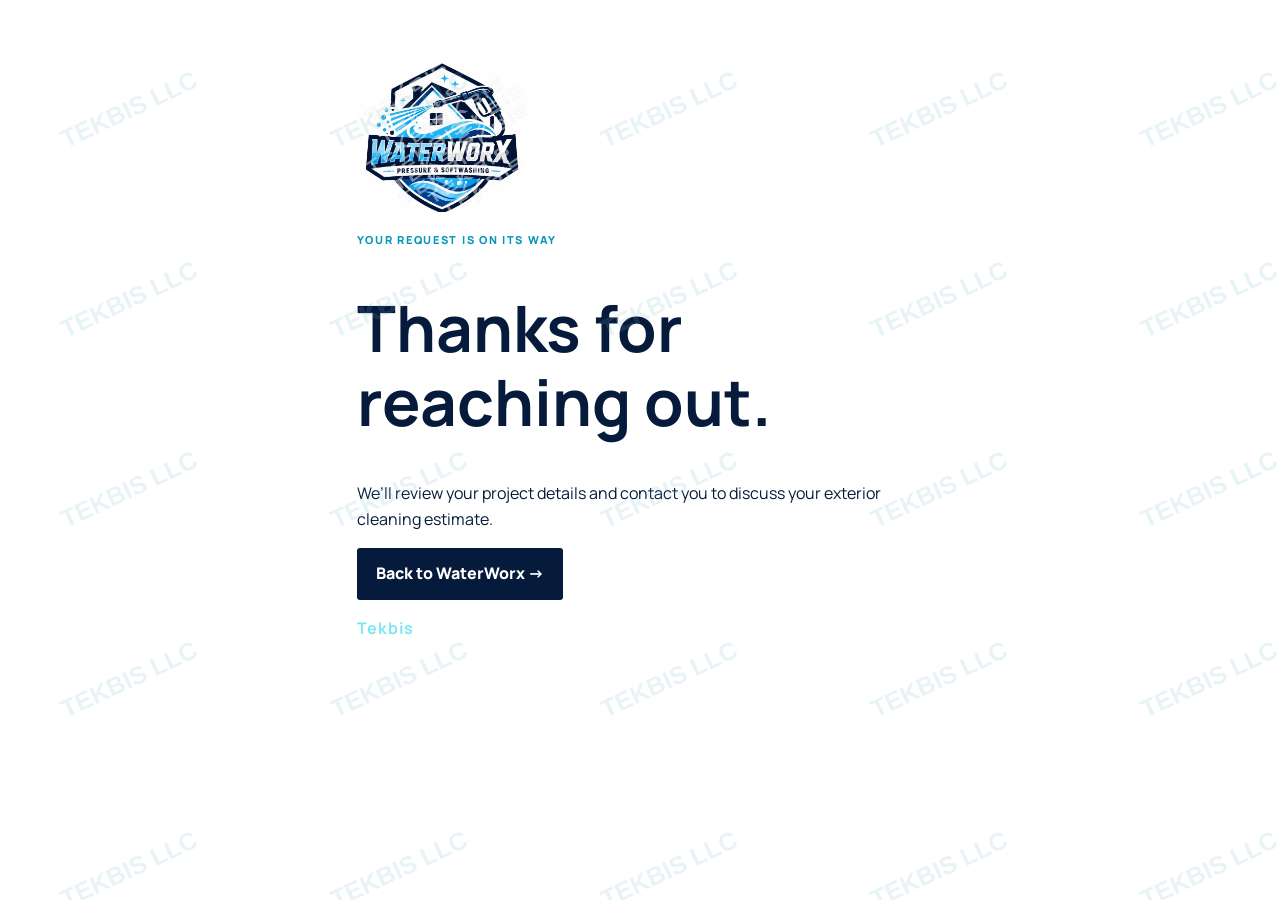
<file: thanks.html>
<!doctype html>
<html lang="en"><head><meta charset="utf-8"><meta name="viewport" content="width=device-width,initial-scale=1"><title>Thank you | WaterWorx</title><link rel="stylesheet" href="style.css"><link rel="stylesheet" href="mobile.css"></head><body><main style="max-width:720px;margin:auto;padding:60px 6%;min-height:100vh"><img src="waterworx-logo.jpeg" alt="WaterWorx Pressure & Soft Washing" width="170"><p class="eyebrow">YOUR REQUEST IS ON ITS WAY</p><h1 style="font-size:clamp(2.2rem,8vw,4rem);line-height:1.15">Thanks for reaching out.</h1><p>We’ll review your project details and contact you to discuss your exterior cleaning estimate.</p><a class="btn" href="index.html">Back to WaterWorx →</a><p class="tekbis-credit">Tekbis</p></main></body></html>
</file>
<file: style.css>
@import url('https://fonts.googleapis.com/css2?family=Manrope:wght@400;600;700;800&family=Playfair+Display:ital,wght@0,600;1,600&display=swap');:root{--n:#061b3b;--a:#20c6e4;--p:#eafaff;--m:#54758d}*{box-sizing:border-box}html{scroll-behavior:smooth}body{margin:0;font-family:Manrope,Arial;color:var(--n);line-height:1.6}.top{padding:8px 6%;background:var(--n);color:#bcebf3;font-size:12px;display:flex;justify-content:space-between}.top a{color:#fff;text-decoration:none}nav{height:86px;padding:0 6%;display:flex;align-items:center;justify-content:space-between;background:#fff;position:sticky;top:0;z-index:5}nav img,footer img{width:156px;height:80px;object-fit:contain;mix-blend-mode:multiply}.links{display:flex;align-items:center;gap:25px}.links a{font-size:13px;color:var(--n);font-weight:800;text-decoration:none}.navbtn,.btn{background:var(--n)!important;color:#fff!important;padding:13px 19px;border-radius:3px}.menu{display:none;border:0;background:none;font-size:25px}.hero{height:640px;display:flex;align-items:center;position:relative;overflow:hidden;color:#fff}.heroimg{position:absolute;inset:0;background:linear-gradient(90deg,#041a38ef 0%,#062448bd 43%,#06244810 78%),url('pressure-washing-hero.png') center/cover}.herocopy{position:relative;max-width:770px;padding:70px 6%}.eyebrow{font-size:11px;color:#0696b7;letter-spacing:1.7px;font-weight:800}.hero .eyebrow{color:#78e5f3}.hero h1,h2{font-size:clamp(3rem,6vw,5.8rem);line-height:1.04;letter-spacing:-4px;margin:8px 0 0}.hero em,h2 em{font-family:'Playfair Display';font-weight:600}.hero p:not(.eyebrow){font-size:18px;max-width:520px;color:#d1ebf2;margin:20px 0 27px}.btn{font-weight:800;text-decoration:none;border:0;display:inline-block;cursor:pointer}.call{margin-left:16px;color:white;font-size:14px;font-weight:800}.stars{color:#ffc13e;margin-top:30px;letter-spacing:2px}.stars span{color:#d2eaf2;font-size:12px;letter-spacing:0;margin-left:8px}.trust{padding:33px 6%;display:grid;grid-template-columns:repeat(3,1fr);gap:24px}.trust div{display:flex;gap:10px;color:#0798bb;font-size:21px}.trust span{font-size:12px;line-height:1.4;color:var(--m)}.trust b{display:block;color:var(--n);font-size:13px}.section{padding:100px 6%}.section h2{font-size:clamp(2.8rem,4vw,4.8rem)}.intro{color:var(--m);max-width:520px}.cards{display:grid;grid-template-columns:repeat(4,1fr);gap:14px;margin-top:35px}.cards article{background:#f0fbfd;padding:28px;min-height:240px}.cards i{font-size:25px;color:#058bb0}.cards h3{font-size:18px;margin:25px 0 8px}.cards p{font-size:13px;color:var(--m)}.cards a{font-size:13px;color:#0389ad;font-weight:bold;text-decoration:none}.about{display:grid;grid-template-columns:1fr 1fr;background:var(--p);align-items:stretch}.aboutpic{min-height:500px;background:url('https://images.unsplash.com/photo-1558618666-fcd25c85cd64?auto=format&fit=crop&w=1000&q=80') center/cover}.about>div:last-child{padding:85px 13%}.about h2{font-size:clamp(2.8rem,4vw,4.8rem);line-height:1.05;margin:0}.about p:not(.eyebrow){color:var(--m)}.about li{padding:8px 0;border-top:1px solid #bddbe3;font-size:14px;font-weight:700}.results{background:var(--n);color:#fff;padding:95px 6%;display:grid;grid-template-columns:.65fr 1.35fr;gap:45px;align-items:center}.results h2{font-size:clamp(2.8rem,4vw,4.8rem);line-height:1.05}.photos{display:grid;grid-template-columns:1fr 1fr;gap:10px}.photos div{height:350px;background-position:center;background-size:cover;position:relative}.photos span{position:absolute;top:12px;left:12px;background:#fff;color:var(--n);padding:5px 8px;font-size:10px}.before{filter:grayscale(1);background-image:url('https://images.unsplash.com/photo-1600585154340-be6161a56a0c?auto=format&fit=crop&w=900&q=80')}.after{margin-top:35px;background-image:url('https://images.unsplash.com/photo-1600566753190-17f0baa2a6c3?auto=format&fit=crop&w=900&q=80')}.reviews{display:grid;grid-template-columns:repeat(3,1fr);gap:15px;margin-top:35px}.reviews blockquote{margin:0;background:#f0fbfd;padding:30px;color:#e3a300;font-size:13px;letter-spacing:2px}.reviews q{display:block;color:var(--n);letter-spacing:0;font-family:'Playfair Display';font-size:20px;line-height:1.45;margin:18px 0}.reviews small{color:var(--m);letter-spacing:0}.book{padding:95px 6%;background:linear-gradient(120deg,#061b3b,#116b8a);color:#fff;display:grid;grid-template-columns:.8fr 1.2fr;gap:70px}.book h2{font-size:clamp(2.8rem,4vw,4.8rem);line-height:1.05;margin:0}.book>div>p:not(.eyebrow){color:#c2e6ee}.book strong a{display:block;color:#fff;font-size:20px}.book form{background:#fff;color:var(--n);padding:35px;display:grid;grid-template-columns:1fr 1fr;gap:13px}.book form h3,.book form label:nth-last-of-type(-n+2),.book form button,.success{grid-column:1/-1}.book form h3{margin:0}label{font-size:12px;font-weight:800}input,select,textarea{display:block;width:100%;margin-top:5px;padding:12px;border:1px solid #c9dfe6;font:14px Manrope}.success{display:none;background:#dff7e6;color:#13552c;padding:10px;font-size:13px}footer{background:#03142c;color:#c3d8e4;padding:45px 6%;font-size:13px}footer img{mix-blend-mode:screen}@media(max-width:800px){.links{display:none}.links.show{display:flex;position:absolute;top:86px;left:0;right:0;background:white;flex-direction:column;padding:20px}.menu{display:block}.hero{height:650px}.trust,.cards,.reviews{grid-template-columns:1fr 1fr}.about,.book,.results{grid-template-columns:1fr}.aboutpic{min-height:330px}.about>div:last-child{padding:65px 7%}.book{gap:35px}}@media(max-width:480px){.top{justify-content:center}.top{font-size:11px}.top a{margin-left:12px}.hero h1,h2{letter-spacing:-2.5px}.herocopy{padding:50px 6%}.hero p:not(.eyebrow){font-size:16px}.call{display:block;margin:14px 0}.trust,.cards,.reviews{grid-template-columns:1fr}.section,.results,.book{padding:70px 6%}.photos div{height:240px}.book form{grid-template-columns:1fr;padding:24px}.book form label:nth-last-of-type(-n+2){grid-column:auto}}
</file>
<file: comparison.css>
/* Matching color views of the same driveway; equal frames on every viewport. */
.photos{align-items:start;gap:14px}
.photos div{height:auto;aspect-ratio:3/4;background-image:url('driveway-comparison.png');background-size:200% 100%;background-repeat:no-repeat;margin:0;filter:none}
.photos .before{background-position:left center}
.photos .after{background-position:right center}
.photos span{font-size:12px;letter-spacing:.06em;padding:7px 10px}
</file>
<file: service-photos.css>
/* Service photographs with a contrast layer for readable copy. */
.cards{grid-template-columns:repeat(2,minmax(0,1fr));gap:20px}
.cards article{position:relative;isolation:isolate;overflow:hidden;display:flex;flex-direction:column;justify-content:flex-end;min-height:470px;padding:32px;border:0;border-radius:8px;background:#061b3b;color:#fff;box-shadow:0 8px 24px #061b3b12}
.cards article::before{content:"";position:absolute;inset:0;z-index:-2;background-image:var(--service-photo);background-position:center;background-size:cover;transition:transform .4s ease}
.cards article::after{content:"";position:absolute;inset:0;z-index:-1;background:linear-gradient(180deg,rgba(3,19,40,.06) 0%,rgba(3,19,40,.36) 28%,rgba(3,19,40,.93) 57%,#031328 100%)}
.cards article:nth-child(1){--service-photo:url('service-house-wash.png')}
.cards article:nth-child(2){--service-photo:url('pressure-washing-hero.png')}
.cards article:nth-child(3){--service-photo:url('service-roof-gutters.png')}
.cards article:nth-child(4){--service-photo:url('pressure-washing-patio.png')}
.cards article:nth-child(2)::before{background-position:75% center}
.cards article:nth-child(4)::before{background-position:center 66%}
.cards article:hover::before{transform:scale(1.035)}
.cards article i{display:none}
.cards article h3{color:#fff;font-size:26px;line-height:1.2;margin:0 0 14px;letter-spacing:-.5px}
.cards article p{font-size:16px;line-height:1.65;color:#e0edf5;margin:0 0 22px;max-width:540px}
.cards article a{align-self:flex-start;display:inline-block;font-size:14px;font-weight:800;color:#79e6f6;margin:0;padding:9px 0;min-height:44px;text-decoration:none}
.cards article a:hover{text-decoration:underline}
.cards article a:focus-visible{outline:2px solid #79e6f6;outline-offset:5px}
@media(max-width:600px){.cards{grid-template-columns:1fr}.cards article{min-height:450px;padding:26px}.cards article h3{font-size:24px}}
@media(prefers-reduced-motion:reduce){.cards article::before{transition:none}}
</file>
<file: mobile.css>
/* Shared small-screen layout, touch targets, and Tekbis watermark. */
body::after{content:"";position:fixed;inset:0;z-index:40;pointer-events:none;background-repeat:repeat;background-size:270px 190px;background-image:url("data:image/svg+xml,%3Csvg xmlns='http://www.w3.org/2000/svg' width='270' height='190' viewBox='0 0 270 190'%3E%3Ctext x='50' y='114' transform='rotate(-25 135 95)' font-family='Arial,sans-serif' font-size='25' font-weight='700' fill='%235ca9c3' fill-opacity='.14' stroke='white' stroke-opacity='.12' stroke-width='.5'%3ETEKBIS LLC%3C/text%3E%3C/svg%3E")}
main,section,.herocopy,.book>div{min-width:0}
img{max-width:100%}
section[id]{scroll-margin-top:95px}
input,select,textarea{font-size:16px;min-width:0;max-width:100%;min-height:48px;border-radius:4px}
label{min-width:0}
.btn,.navbtn,.menu{min-height:48px}
.menu{min-width:48px;border-radius:4px}
.menu:focus-visible,a:focus-visible,button:focus-visible{outline:3px solid #20c6e4;outline-offset:4px}
.honeypot{display:none!important}
.tekbis-credit{color:#79e6f6;font-weight:700;letter-spacing:1px}
.success{overflow-wrap:anywhere}
.aboutpic{background-image:url('pressure-washing-patio.png')}
@media(max-width:1050px){
 nav{height:76px;padding:0 5%}
 nav img{width:128px;height:70px}
 .menu{display:block;font-size:25px}
 .links{display:none}
 .links.show{position:absolute;top:76px;left:0;right:0;display:flex;flex-direction:column;align-items:stretch;gap:0;padding:16px 5%;background:#fff;border-top:1px solid #d7e7ec;box-shadow:0 12px 22px #061b3b20;max-height:calc(100dvh - 76px);overflow-y:auto}
 .links.show a{display:flex;align-items:center;padding:12px;min-height:48px;font-size:16px}
 .links.show .navbtn{margin-top:8px;justify-content:center}
}
@media(max-width:650px){
 .top{display:flex;gap:8px;flex-wrap:wrap;align-items:center;justify-content:center;font-size:12px;padding:8px 5%}
 .top a{margin:0;white-space:nowrap}
 .hero{height:auto;min-height:560px}
 .herocopy{width:100%;padding:58px 6%;max-width:none}
 .hero h1{font-size:clamp(2.3rem,10.5vw,3.5rem);line-height:1.12;letter-spacing:-1.6px}
 .heroimg{background:linear-gradient(90deg,#041a38ec,#062448b8),url('pressure-washing-hero.png') 70% center/cover}
 .hero p:not(.eyebrow){font-size:16px;line-height:1.7}
 .eyebrow{font-size:12px;letter-spacing:1.2px}
 .herocopy>.btn{display:flex;justify-content:center;width:100%;font-size:16px;padding:15px!important}
 .call{display:flex;align-items:center;justify-content:center;min-height:48px;font-size:16px;margin:10px 0 0}
 .stars{margin-top:24px;font-size:16px}
 .stars span{display:block;margin:7px 0 0;font-size:13px;line-height:1.5}
 .trust,.reviews,.cards,.reasons,.steps{grid-template-columns:minmax(0,1fr)}
 .trust{gap:22px;padding:28px 6%}
 .trust span,.trust b{font-size:14px}
 .section,.results,.book{padding:58px 6%}
 .section h2,.about h2,.book h2,.results h2{font-size:clamp(2.1rem,9vw,3.1rem);letter-spacing:-1.4px;line-height:1.14}
 .about{grid-template-columns:minmax(0,1fr)}
 .aboutpic{min-height:0;height:360px;background-position:center 40%}
 .about>div:last-child{padding:45px 6%}
 .about ul{padding-left:20px}
 .reviews blockquote{padding:25px}
 .reviews small{display:block;font-size:14px;line-height:1.5}
 .book{grid-template-columns:minmax(0,1fr);gap:28px}
 .book form{grid-template-columns:minmax(0,1fr);padding:24px 20px;gap:18px}
 .book form label{grid-column:1/-1;font-size:14px}
 .book form .btn{width:100%;white-space:normal;font-size:16px;line-height:1.5}
 .book form h3{font-size:20px;line-height:1.3}
 .results{grid-template-columns:minmax(0,1fr);gap:26px}
 .photos{gap:8px}
 .photos span{top:8px;left:8px;padding:6px 7px;font-size:10px}
 footer{padding:35px 6%;font-size:14px;overflow-wrap:anywhere}
}
@media(prefers-reduced-motion:reduce){html{scroll-behavior:auto}.cards article,.cards article::before,.steps article,.reasons article{transition:none!important;transform:none!important}}
</file>
<file: refresh.css>
/* WaterWorx visual refresh: complete imagery, stronger actions, gentle motion. */
:root{--n:#071d39;--a:#14b9d8;--bright:#08a8ca;--p:#eaf8fc;--m:#496479}
body{background:#fff;overflow-x:hidden}
.top{background:#05213f;color:#daf4fb;font-weight:700;letter-spacing:.02em}
.top a{color:#70e6f5;text-decoration:underline;text-underline-offset:3px}
nav{height:104px;border-bottom:1px solid #dceaf0;box-shadow:0 5px 22px #0b30530c}
nav img{width:190px;height:96px;object-fit:contain;mix-blend-mode:multiply}
footer img{width:190px;height:auto;max-height:155px;object-fit:contain}
.links a{transition:color .2s ease}.links a:hover{color:#078ba8}
.btn,.navbtn{background:#05aaca!important;color:#fff!important;border-radius:8px;box-shadow:0 10px 22px #049ab634;transition:transform .25s ease,box-shadow .25s ease,background .25s ease}
.btn:hover,.navbtn:hover{transform:translateY(-3px);background:#087eaa!important;box-shadow:0 14px 28px #049ab64d}
.hero-refresh{display:grid;grid-template-columns:minmax(0,48%) minmax(0,52%);height:auto;min-height:620px;background:linear-gradient(135deg,#062544,#061a35 72%);overflow:hidden}
.hero-refresh::before{content:"";position:absolute;width:600px;height:600px;border-radius:50%;background:#14b9d817;filter:blur(45px);left:-230px;bottom:-330px;pointer-events:none}
.hero-refresh .herocopy{max-width:none;padding:88px 7% 88px 12.5%;z-index:1}
.hero-refresh h1{font-size:clamp(3.1rem,5.2vw,5.6rem);letter-spacing:-3.3px;line-height:1.08}
.hero-refresh h1 em{color:#7de7f5}
.hero-refresh p:not(.eyebrow){font-size:18px;color:#d7eaf2;max-width:590px}
.hero-photo{width:100%;height:100%;max-height:750px;object-fit:contain;object-position:center;align-self:center;display:block;filter:drop-shadow(-25px 16px 40px #0005)}
.hero-points{margin-top:35px;color:#a8eaf2;font-size:13px;font-weight:700;letter-spacing:.02em}
.call{display:inline-block;margin-left:18px;text-decoration:underline;text-underline-offset:5px}
.trust{background:#f1fbfd;padding:25px 6%;border-bottom:1px solid #d8eef4}
.trust div{align-items:center;color:#0caacb;font-weight:800}
.trust span{font-size:13px}.trust b{font-size:14px}
.section{padding-block:86px}.eyebrow{color:#078ead}.intro{font-size:16px}
.cards{gap:22px}
.cards .service-card{display:flex;min-height:0;padding:0;background:#fff;color:var(--n);border:1px solid #d7e9ed;border-radius:14px;box-shadow:0 12px 32px #092b4912;overflow:hidden;isolation:auto;transition:transform .3s ease,box-shadow .3s ease}
.cards .service-card::before,.cards .service-card::after{display:none}
.cards .service-card:hover{transform:translateY(-7px);box-shadow:0 22px 42px #092b4921}
.service-card-media{width:100%;aspect-ratio:1.78;background:#e5f2f5;display:grid;place-items:center;overflow:hidden}
.service-card-media img{display:block;width:100%;height:100%;object-fit:contain;transition:transform .45s ease}
.service-card:hover .service-card-media img{transform:scale(1.025)}
.service-card-content{padding:25px 29px 29px;display:flex;flex:1;flex-direction:column;align-items:flex-start}
.cards .service-card h3{color:var(--n);margin:0 0 8px;font-size:23px}
.cards .service-card p{color:#526f80;font-size:15px;line-height:1.65;margin:0 0 12px}
.cards .service-card a{color:#087f9f;margin-top:auto}
.about{background:linear-gradient(120deg,#e9f8fc,#f6fcfd)}
.aboutpic{min-height:480px;background:none!important;display:grid;place-items:center;padding:30px}
.aboutpic img{width:100%;height:auto;max-height:520px;object-fit:contain;border-radius:14px;box-shadow:0 18px 38px #082b4921}
.about li{list-style:none;position:relative;padding-left:30px}.about li::before{content:'✓';position:absolute;left:3px;color:#0ba9c8;font-weight:800}
.gallery-section{display:block;background:linear-gradient(145deg,#05213f,#0c3c59);padding:82px 6% 70px}
.results-heading{max-width:760px;margin-bottom:30px}.results-heading h2{margin:8px 0 16px}.results-heading em{color:#8de9f5}
.gallery-intro{font-size:17px;color:#c5e8f0;margin:0}
.comparison-grid{display:grid;grid-template-columns:repeat(3,minmax(0,1fr));gap:18px}
.comparison-card{margin:0;min-width:0;background:#fff;border-radius:12px;overflow:hidden;color:var(--n);box-shadow:0 13px 30px #00182a52;transition:transform .3s ease,box-shadow .3s ease}
.comparison-card:hover{transform:translateY(-6px);box-shadow:0 20px 40px #00182a77}
.comparison-image{position:relative;background:#e7f0f4}
.comparison-image img{display:block;width:100%;height:auto;aspect-ratio:3/2;object-fit:contain}
.tag{position:absolute;top:12px;padding:6px 10px;border-radius:5px;font-size:11px;letter-spacing:.08em;text-transform:uppercase;font-weight:800;background:#fff;color:#092c47}
.before-tag{left:12px}.after-tag{left:calc(50% + 12px);background:#0aa8c7;color:#fff}
.comparison-card figcaption{display:flex;justify-content:space-between;align-items:center;gap:10px;padding:17px 18px;font-weight:800;font-size:15px}
.comparison-card figcaption a{color:#078aac;white-space:nowrap;font-size:12px;text-decoration:none}
.comparison-card figcaption a:hover{text-decoration:underline}
.gallery-note{color:#c3dfe9;font-size:12px;margin:22px 0 0}
.promise-section{background:#f4fbfd}.promise-section h2{margin-bottom:30px}
.promise-grid{display:grid;grid-template-columns:repeat(3,1fr);gap:18px;margin-bottom:28px}
.promise-grid article{background:#fff;padding:27px;border-radius:12px;border:1px solid #dcecf0;box-shadow:0 8px 23px #052e4910}
.promise-grid span{color:#03a7c5;font-weight:800;font-size:13px}.promise-grid h3{margin:13px 0 7px;font-size:20px}.promise-grid p{font-size:14px;color:#577084;margin:0}
.book{background:linear-gradient(135deg,#092744,#0e7794);gap:50px}
.book form{border-radius:14px;box-shadow:0 20px 45px #041a3660}
.book strong a{font-size:17px;color:#85edfa;margin-top:12px}
input:focus,select:focus,textarea:focus{outline:2px solid #0aa7c5;outline-offset:1px}
footer{background:#031d36}
.reveal{opacity:0;transform:translateY(22px);transition:opacity .65s ease,transform .65s ease,box-shadow .3s ease}
.reveal.in-view{opacity:1;transform:translateY(0)}
@media(max-width:1100px){.hero-refresh{grid-template-columns:1fr 1fr;min-height:530px}.hero-refresh .herocopy{padding:60px 7%}.hero-refresh h1{font-size:clamp(2.65rem,5vw,4.3rem)}.comparison-grid{grid-template-columns:1fr 1fr}.comparison-card:first-child{grid-column:1/-1;max-width:760px;width:100%;justify-self:center}}
@media(max-width:1050px){nav{height:86px}nav img{width:160px;height:80px}.links.show{top:86px;max-height:calc(100dvh - 86px)}}
@media(max-width:700px){.hero-refresh{display:flex;flex-direction:column;min-height:0}.hero-refresh .herocopy{order:1;padding:48px 6% 35px}.hero-refresh h1{font-size:clamp(2.7rem,9vw,4.2rem);letter-spacing:-1.8px}.hero-photo{order:2;max-height:none;height:auto;width:100%;filter:none}.hero-refresh .call{margin-left:0}.hero-points{font-size:12px;line-height:1.7}.trust{grid-template-columns:1fr;gap:14px}.cards{grid-template-columns:1fr}.cards .service-card{min-height:0}.service-card-media{aspect-ratio:1.6}.aboutpic{height:auto;min-height:0;padding:20px 6% 0}.aboutpic img{height:auto;max-height:none}.comparison-grid{grid-template-columns:1fr;gap:19px}.comparison-card:first-child{grid-column:auto}.comparison-card figcaption{font-size:14px}.gallery-section{padding:60px 6%}.promise-grid{grid-template-columns:1fr}.promise-section{padding-block:60px}.book{gap:28px}}
@media(max-width:400px){.comparison-card figcaption{align-items:flex-start;flex-direction:column;gap:4px}.tag{top:6px;padding:4px 5px;font-size:9px}.before-tag{left:6px}.after-tag{left:calc(50% + 6px)}}
@media(prefers-reduced-motion:reduce){.reveal{opacity:1;transform:none;transition:none}.btn,.navbtn,.comparison-card,.service-card-media img{transition:none!important}.btn:hover,.navbtn:hover,.comparison-card:hover,.cards .service-card:hover{transform:none}}
@media(min-width:1101px){.comparison-grid{grid-template-columns:repeat(2,minmax(0,1fr))}.comparison-card:first-child{grid-column:1/-1;width:min(100%,900px);justify-self:center}}
.comparison-image a{display:block}.comparison-image a:focus-visible{outline:4px solid #63e8fa;outline-offset:-4px}
</file>
<file: slider-refresh.css>
@import url('https://fonts.googleapis.com/css2?family=Montserrat:wght@400;500;600;700;800&display=swap');
/* Full-width photo slider and reference-inspired type system. */
body,input,select,textarea,button{font-family:Montserrat,Arial,sans-serif}
.hero-slider{display:flex;align-items:center;min-height:690px;height:auto;position:relative;background:#082943;color:#fff}
.hero-slides,.hero-slide{position:absolute;inset:0}
.hero-slides{overflow:hidden}
.hero-slide{background-position:center 47%;background-size:cover;opacity:0;transform:scale(1.035);transition:opacity 1.1s ease,transform 7s linear}
.hero-slide.active{opacity:1;transform:scale(1)}
.hero-slider::after{content:"";position:absolute;inset:0;background:linear-gradient(90deg,rgba(2,24,44,.83),rgba(2,37,58,.52) 50%,rgba(2,41,64,.22)),linear-gradient(0deg,#041d32a6,transparent 45%);pointer-events:none}
.hero-slider .herocopy{position:relative;z-index:1;max-width:920px;padding:110px 6% 116px;margin:0}
.hero-slider h1{font-family:Montserrat,Arial,sans-serif;font-weight:800;font-size:clamp(3.2rem,5vw,5.8rem);line-height:1.08;letter-spacing:-.045em;max-width:850px;text-shadow:0 3px 16px #031a2b88}
.hero-slider p:not(.eyebrow){font-size:clamp(1rem,1.45vw,1.25rem);line-height:1.65;color:#fff;max-width:670px;text-shadow:0 2px 10px #0018279c}
.hero-slider .eyebrow{color:#9aedf8;font-size:12px;letter-spacing:.17em}
.hero-slider .btn{background:#fff!important;color:#086d8b!important;box-shadow:0 12px 28px #001b2e50;border-radius:50px;padding:16px 27px}
.hero-slider .btn:hover{background:#ccf9ff!important;color:#04546f!important}
.hero-slider .call{color:#fff;font-size:14px}
.hero-slider .hero-points{color:#e1f7fa;font-size:13px;font-weight:700;margin-top:28px}
.slider-controls{position:absolute;z-index:2;bottom:27px;left:6%;display:flex;align-items:center;gap:16px}
.slider-arrow{height:35px;width:35px;border:1px solid #ffffffa8;border-radius:50%;background:#08294378;color:#fff;font-size:25px;line-height:1;cursor:pointer}
.slider-arrow:hover{background:#fff;color:#076482}
.slider-dots{display:flex;gap:9px;align-items:center}
.slider-dot{width:10px;height:10px;border-radius:50%;background:#ffffff84;border:1px solid #fff;cursor:pointer;padding:0}
.slider-dot.active{width:29px;border-radius:10px;background:#8ce8f5;border-color:#8ce8f5}
nav{height:104px}.links a{font-weight:700;letter-spacing:.02em}.navbtn{border-radius:50px}
h1,h2,h3{font-family:Montserrat,Arial,sans-serif}
h2{letter-spacing:-.045em!important;font-weight:800!important}
h2 em,.hero em{font-family:Montserrat,Arial,sans-serif;font-style:normal;font-weight:800;color:#068fac}
.about h2,.results h2,.book h2{font-family:Montserrat,Arial,sans-serif}
.aboutpic{min-height:500px;padding:20px 0 20px 6%;display:flex;align-items:stretch}
.aboutpic img{width:100%;height:100%;max-height:none;object-fit:cover;object-position:center;border-radius:14px;box-shadow:0 18px 38px #082b4921}
.about>div:last-child{padding:75px 9%}
.photo-cta{position:relative;min-height:390px;background:linear-gradient(90deg,#062641d9,#062641a6),url('hero-patio.webp') center 54%/cover;color:#fff;display:flex;align-items:center;justify-content:center;text-align:center;padding:65px 6%}
.photo-cta>div{position:relative;max-width:960px}
.photo-cta .eyebrow{color:#9aeffa}
.photo-cta h2{font-size:clamp(2.2rem,4.4vw,4.7rem);line-height:1.12;margin:10px 0 16px;color:#fff}
.photo-cta p:not(.eyebrow){font-size:18px;margin:0 auto 25px;max-width:700px;color:#e9f7fa}
.photo-cta .btn{background:#fff!important;color:#08799a!important;border-radius:50px;padding:15px 28px}
.photo-cta .btn:hover{background:#caf5fb!important}
.service-visual{background:#f5fbfd;display:grid;grid-template-columns:minmax(0,.82fr) minmax(0,1.18fr);align-items:center;gap:4%;overflow:hidden}
.service-visual h2{font-size:clamp(2.3rem,3.7vw,4.4rem);line-height:1.13;margin:9px 0 18px}
.service-visual-copy>p:not(.eyebrow){color:#496b7b;font-size:16px;max-width:530px;margin-bottom:26px}
.service-art{height:430px;position:relative;isolation:isolate}
.map-graphic{position:absolute;inset:10px 0 20px 0;border-radius:22px;background:linear-gradient(108deg,#bce7ecb0,#dff5f7d0),repeating-linear-gradient(28deg,transparent 0 45px,#8dbac4 46px 48px,transparent 49px 90px),repeating-linear-gradient(128deg,transparent 0 67px,#9dc3c9 68px 70px,transparent 71px 125px);box-shadow:0 18px 42px #083b4b20;overflow:hidden}
.map-graphic::before{content:"";position:absolute;inset:-12%;border:27px solid #f5fbfd88;transform:rotate(-29deg);border-radius:40%;box-shadow:180px 90px 0 -6px #f5fbfd77,-140px 160px 0 -8px #f5fbfd70}
.map-graphic::after{content:"";position:absolute;inset:0;background:linear-gradient(90deg,transparent 10%,#ffffff5c 90%)}
.pin{position:absolute;width:21px;height:21px;background:#0aa8c8;border:4px solid #fff;border-radius:50% 50% 50% 0;transform:rotate(-45deg);box-shadow:0 4px 12px #055d7277;z-index:1}
.pin-one{top:14%;left:18%}.pin-two{top:38%;left:42%}.pin-three{top:19%;left:70%}.pin-four{top:67%;left:24%}.pin-five{top:74%;left:77%}
.van-graphic{position:absolute;z-index:2;right:3%;bottom:13%;width:62%;height:150px;filter:drop-shadow(3px 19px 9px #07384d4d)}
.van-body{position:absolute;left:0;right:22%;top:13%;bottom:22%;display:flex;align-items:center;justify-content:center;background:linear-gradient(#fff 0 63%,#0a85ad 64% 100%);border:3px solid #17546b;border-radius:20px 7px 4px 5px;color:#073554;font-size:clamp(14px,2vw,25px);font-weight:800;letter-spacing:.02em}
.van-cab{position:absolute;right:0;top:26%;height:65%;width:27%;background:linear-gradient(118deg,#fff 0 60%,#dbedf0 61%);border:3px solid #17546b;border-radius:4px 20px 8px 2px}
.van-cab::before{content:"";position:absolute;inset:8px 16px 34px 5px;background:#267c9b;clip-path:polygon(0 0,75% 0,100% 100%,0 100%);border-radius:3px}
.wheel{position:absolute;bottom:7%;height:37px;width:37px;background:#132d3d;border:8px solid #384e59;border-radius:50%;z-index:3;box-shadow:inset 0 0 0 5px #bdced5}
.wheel-one{left:13%}.wheel-two{right:11%}
@media(max-width:1050px){nav{height:86px}.links.show{top:86px}.hero-slider{min-height:640px}.hero-slider .herocopy{padding:80px 6% 105px}.hero-slider h1{font-size:clamp(2.8rem,7vw,5.4rem)}}
@media(max-width:700px){.hero-slider{min-height:660px;display:flex;align-items:center}.hero-slide{background-position:65% center}.hero-slider::after{background:linear-gradient(90deg,#02233bcd,#02233b81),linear-gradient(0deg,#041d32d6,transparent 70%)}.hero-slider .herocopy{order:initial;padding:55px 6% 100px}.hero-slider h1{font-size:clamp(2.55rem,9vw,4.1rem);line-height:1.12;letter-spacing:-.035em}.hero-slider p:not(.eyebrow){font-size:15px}.hero-slider .call{display:block;text-align:center;margin:8px 0 0}.hero-slider .hero-points{font-size:11px;margin-top:15px}.slider-controls{bottom:21px}.aboutpic{padding:16px 6% 0;min-height:0;height:auto}.aboutpic img{height:auto;aspect-ratio:3/2;object-fit:cover}.about>div:last-child{padding:38px 6% 50px}.photo-cta{min-height:360px;padding:55px 6%}.photo-cta p:not(.eyebrow){font-size:15px}.service-visual{grid-template-columns:1fr;gap:20px}.service-art{height:330px}.van-graphic{height:120px;bottom:11%;width:72%}.van-body{font-size:14px}.wheel{height:30px;width:30px;border-width:6px}}
@media(prefers-reduced-motion:reduce){.hero-slide{transition:none!important;transform:none!important}.slider-arrow,.slider-dot{transition:none!important}}
/* Realistic visual, refined comparison links, and light interaction. */
.service-art{border-radius:22px;overflow:hidden;box-shadow:0 18px 42px #083b4b20;background:#e6f4f7;transition:transform .35s ease,box-shadow .35s ease}
.service-art img{width:100%;height:100%;display:block;object-fit:contain;transition:transform .5s ease}
.service-art:hover{transform:translateY(-7px);box-shadow:0 27px 48px #083b4b35}
.service-art:hover img{transform:scale(1.025)}
.comparison-card figcaption a{display:inline-flex;align-items:center;gap:8px;border:1px solid #b9dfe7;border-radius:100px;padding:8px 11px;color:#087f9f;font-size:12px;font-weight:800;line-height:1.2;transition:background .25s,color .25s,border-color .25s,transform .25s}
.comparison-card figcaption a:hover{background:#087f9f;color:#fff;border-color:#087f9f;text-decoration:none;transform:translateY(-2px)}
.comparison-card figcaption a svg{flex:none;transition:transform .25s}
.comparison-card figcaption a:hover svg{transform:translateX(3px)}
.comparison-card figcaption a:focus-visible{outline:3px solid #18bbd4;outline-offset:3px}
@media(max-width:700px){.service-art{height:auto;aspect-ratio:16/9}.service-art img{height:100%}}
@media(prefers-reduced-motion:reduce){.service-art,.service-art img,.comparison-card figcaption a,.comparison-card figcaption a svg{transition:none!important}.service-art:hover,.service-art:hover img,.comparison-card figcaption a:hover,.comparison-card figcaption a:hover svg{transform:none!important}}
/* Phone-sized tap targets and safe focus treatment. */
.slider-arrow{width:44px;height:44px}
.slider-dot{position:relative;width:44px;height:44px;border:0;background:transparent;border-radius:50%;display:grid;place-items:center}
.slider-dot::after{content:"";display:block;width:10px;height:10px;border:1px solid #fff;border-radius:50%;background:#ffffff84;transition:width .2s ease,background .2s ease}
.slider-dot.active{width:44px;border-radius:50%;background:transparent;border:0}
.slider-dot.active::after{width:27px;border-radius:10px;background:#8ce8f5;border-color:#8ce8f5}
.slider-arrow:focus-visible,.slider-dot:focus-visible{outline:3px solid #a5f2fa;outline-offset:2px}
.comparison-card figcaption a{min-height:44px}
@media(max-width:400px){.slider-controls{gap:4px}.slider-arrow,.slider-dot{width:42px;height:42px}}
@media(prefers-reduced-motion:reduce){.slider-dot::after{transition:none!important}}
/* Consistent, visible movement with a static fallback. */
.reveal{opacity:1;transform:none}
.motion-ready .reveal{opacity:0;transform:translateY(30px);transition:opacity .7s ease,transform .7s cubic-bezier(.2,.8,.2,1),box-shadow .3s ease}
.motion-ready .reveal.in-view{opacity:1;transform:translateY(0)}
.motion-ready .trust>div:nth-child(2),.motion-ready .cards article:nth-child(2),.motion-ready .comparison-card:nth-child(2),.motion-ready .promise-grid article:nth-child(2),.motion-ready .reasons article:nth-child(2),.motion-ready .steps article:nth-child(2){transition-delay:.11s}
.motion-ready .trust>div:nth-child(3),.motion-ready .cards article:nth-child(3),.motion-ready .comparison-card:nth-child(3),.motion-ready .promise-grid article:nth-child(3),.motion-ready .reasons article:nth-child(3),.motion-ready .steps article:nth-child(3){transition-delay:.22s}
.motion-ready .cards article:nth-child(4),.motion-ready .reasons article:nth-child(4){transition-delay:.12s}
@keyframes heroArrive{from{opacity:0;transform:translateY(22px)}to{opacity:1;transform:none}}
.hero-slider .herocopy>*{animation:heroArrive .75s both}
.hero-slider .herocopy>*:nth-child(2){animation-delay:.12s}
.hero-slider .herocopy>*:nth-child(3){animation-delay:.22s}
.hero-slider .herocopy>*:nth-child(n+4){animation-delay:.34s}
@media(hover:hover){
 .links a:not(.navbtn){position:relative}
 .links a:not(.navbtn)::after{content:"";position:absolute;bottom:-6px;left:0;width:100%;height:2px;background:#0aaacb;transform:scaleX(0);transform-origin:left;transition:transform .25s ease}
 .links a:not(.navbtn):hover::after{transform:scaleX(1)}
 .trust>div{transition:transform .28s ease,background .28s ease,box-shadow .28s ease;border-radius:12px;padding:10px}
 .trust>div:hover{transform:translateY(-5px);background:#fff;box-shadow:0 10px 25px #062d4717}
 .cards .service-card:hover{transform:translateY(-9px);box-shadow:0 24px 45px #092b4930}
 .cards .service-card:hover .service-card-media img{transform:scale(1.035)}
 .comparison-card:hover{transform:translateY(-8px);box-shadow:0 23px 42px #00182a80}
 .promise-grid article{transition:transform .3s ease,box-shadow .3s ease,border-color .3s ease}
 .promise-grid article:hover{transform:translateY(-7px);border-color:#65c9d9;box-shadow:0 18px 32px #052e4928}
 .book form{transition:transform .3s ease,box-shadow .3s ease}
 .book form:hover{transform:translateY(-4px);box-shadow:0 24px 52px #041a3670}
 .service-card-content a svg,.cards .service-card a{transition:color .2s ease,transform .2s ease}
 .cards .service-card a:hover{transform:translateX(4px)}
}
.btn:active,.navbtn:active,.slider-arrow:active,.comparison-card figcaption a:active{transform:scale(.97)}
.service-faq details{transition:background .3s ease,border-color .3s ease,box-shadow .3s ease}
.service-faq details:hover,.service-faq details[open]{background:#eaf8fb;border-color:#78cfde;box-shadow:0 10px 23px #06335413}
@media(max-width:700px){
 html,body{max-width:100%;overflow-x:clip}
 nav{padding-inline:5%}nav img{width:150px;height:78px}
 .hero-slider{min-height:0}
 .hero-slider .herocopy{width:100%;padding:65px 6% 100px}
 .hero-slider h1{font-size:clamp(2.15rem,8.7vw,3.45rem);overflow-wrap:normal}
 .slider-controls{left:5%;bottom:13px}
 .service-card-content{padding:23px 22px 25px}
 .comparison-card figcaption{flex-wrap:wrap}
 .book form{width:100%;min-width:0}
 .service-faq details{overflow-wrap:anywhere}
}
@media(max-width:360px){nav img{width:132px;height:70px}.hero-slider .eyebrow{font-size:10px}.hero-slider .hero-points{line-height:1.6}.comparison-card figcaption a{width:100%;justify-content:center}}
@media(prefers-reduced-motion:reduce){.hero-slider .herocopy>*{animation:none!important}.motion-ready .reveal,.reveal{opacity:1!important;transform:none!important;transition:none!important}}
@media(hover:hover){
 .motion-ready .trust>div.reveal.in-view:hover,
 .motion-ready .cards .service-card.reveal.in-view:hover,
 .motion-ready .comparison-card.reveal.in-view:hover,
 .motion-ready .promise-grid article.reveal.in-view:hover,
 .motion-ready .reasons article.reveal.in-view:hover,
 .motion-ready .steps article.reveal.in-view:hover,
 .motion-ready .service-art.reveal.in-view:hover{transform:translateY(-7px)}
}
</file>
<file: services.css>
.links a[aria-current="page"]{color:#087eaa}
.why{background:#f0fbfd}
.reasons{display:grid;grid-template-columns:repeat(3,minmax(0,1fr));gap:28px;margin:40px 0}
.reasons article{border-top:1px solid #c5e1e9;padding:22px;border-radius:6px;transition:transform .25s ease,box-shadow .25s ease,background-color .25s ease,border-color .25s ease}
.reasons span{font-size:14px;font-weight:800;color:#087eaa}
.reasons h3{font-size:20px;line-height:1.3;margin:14px 0}
.reasons p{font-size:16px;color:#54758d}
.service-faq{display:grid;grid-template-columns:1fr 1.2fr;gap:60px}
.service-faq details{border-bottom:1px solid #d7e7ec;padding:20px 0}
.service-faq summary{cursor:pointer;font-weight:800;font-size:16px;line-height:1.5}
.service-faq details p{color:#54758d;font-size:16px}
@media(max-width:800px){.reasons{grid-template-columns:1fr 1fr}.service-faq{grid-template-columns:1fr;gap:20px}}
@media(max-width:480px){.reasons{grid-template-columns:1fr}}
section[id]{scroll-margin-top:100px}
.hero{height:auto;min-height:560px}
.hero h1{font-size:clamp(2.8rem,5.3vw,5rem)}
.cards{grid-template-columns:repeat(2,minmax(0,1fr))}
.cards article{display:flex;flex-direction:column;border:1px solid #d9ecf1;border-radius:8px;padding:32px;transition:transform .2s,box-shadow .2s}
.cards article:hover{transform:translateY(-4px);box-shadow:0 15px 35px #06395c12}
.cards p{font-size:16px;line-height:1.7}
.cards a{font-size:14px;margin-top:auto;padding-top:16px}
.aboutpic{background-image:url('pressure-washing-patio.png');background-position:center center}
.about>div:last-child{padding:70px 10%;min-width:0}
.service-area{border-top:1px solid #bddbe3;padding-top:20px;font-size:14px}
.steps{display:grid;grid-template-columns:repeat(3,minmax(0,1fr));gap:24px;margin-top:40px}
.steps article{border-top:2px solid #20c6e4;padding:22px;border-radius:6px;transition:transform .25s ease,box-shadow .25s ease,background-color .25s ease,border-color .25s ease}
.steps span{color:#0787ab;font-size:24px;font-weight:800}
.steps h3{font-size:20px;margin:14px 0 10px}
.steps p{color:#54758d;font-size:16px}
.book label{font-size:14px}
.book input,.book select,.book textarea{font-size:16px;min-width:0}
.book form{border-radius:8px;min-width:0}
.book h2{letter-spacing:-2px}
.book .btn{background:#20c6e4!important;color:#061b3b!important;min-height:52px;font:800 16px Manrope,Arial}
@media(max-width:800px){.hero{min-height:510px}.steps{grid-template-columns:1fr}.about>div:last-child{padding:55px 6%}.book{gap:30px}.links.show{align-items:stretch;gap:0;box-shadow:0 10px 20px #061b3b15}.links.show a{padding:12px}}
@media(max-width:480px){.cards{grid-template-columns:1fr}.cards article{padding:24px}.hero h1{font-size:2.8rem}.hero{min-height:520px}.heroimg{background-position:65% center}.stars span{display:block;margin:8px 0 0}.top{gap:6px;flex-wrap:wrap}.book form{padding:22px}.photos{gap:8px}.photos span{font-size:10px}}
@media(hover:hover) and (pointer:fine){
 .reasons article:hover{transform:translateY(-6px);background:#fff;border-color:#20c6e4;box-shadow:0 14px 32px rgba(6,27,59,.10)}
 .steps article:hover{transform:translateY(-6px);background:#eafaff;border-color:#087eaa;box-shadow:0 14px 32px rgba(6,27,59,.10)}
}
@media(prefers-reduced-motion:reduce){html{scroll-behavior:auto}.cards article,.steps article,.reasons article{transition:none}.steps article:hover,.reasons article:hover{transform:none}}
</file>
